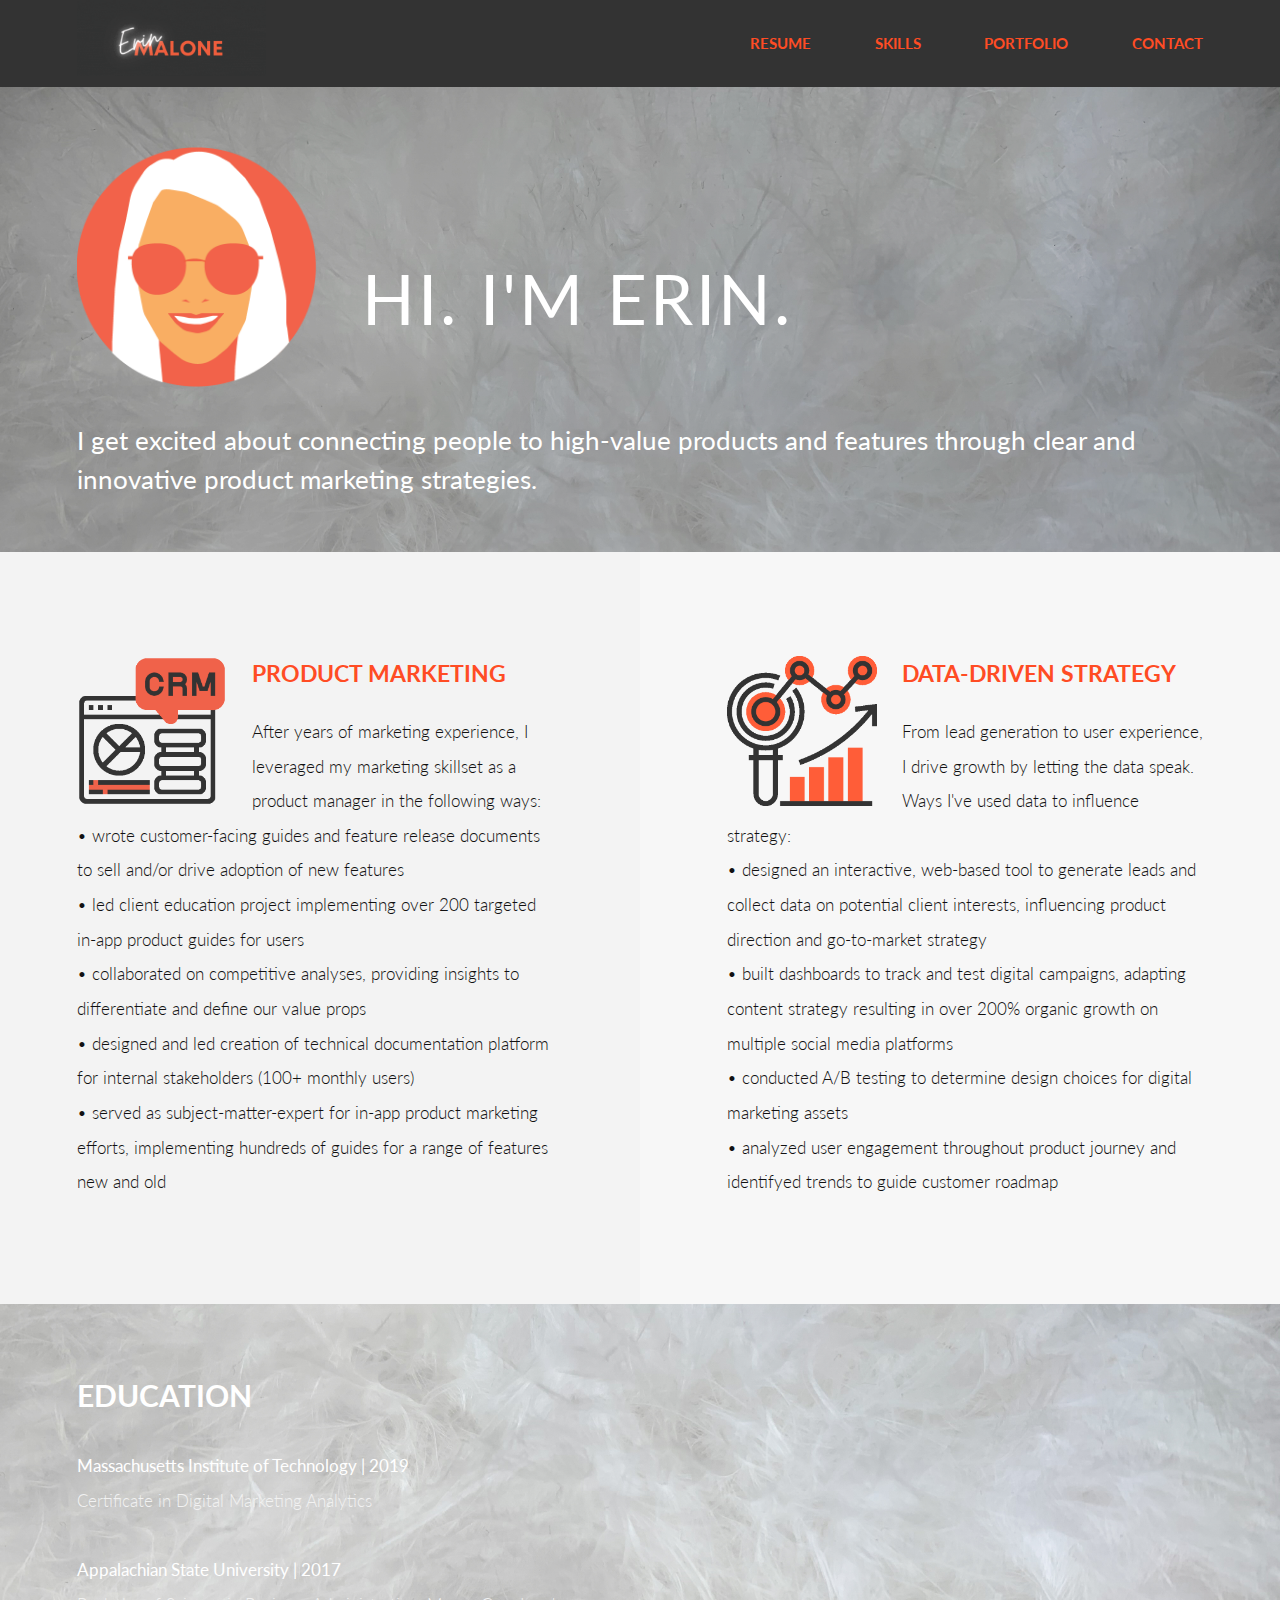
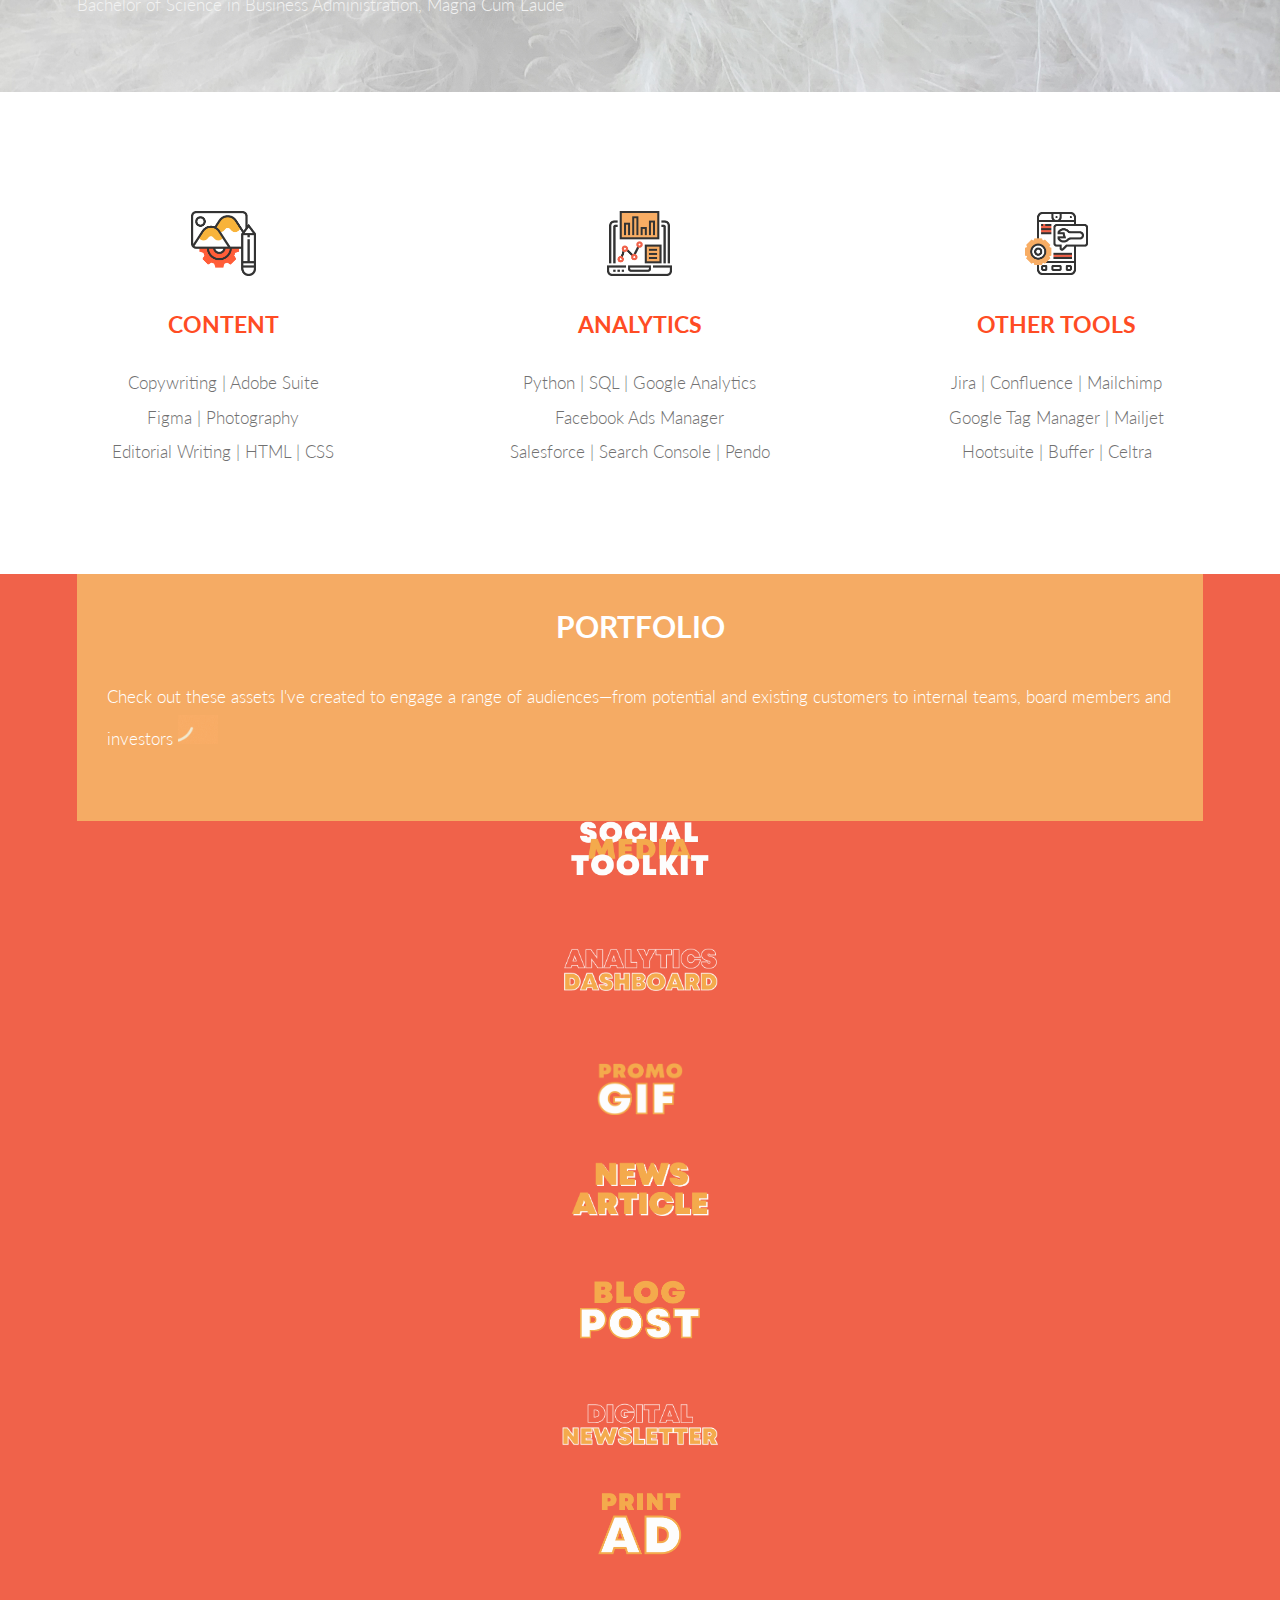
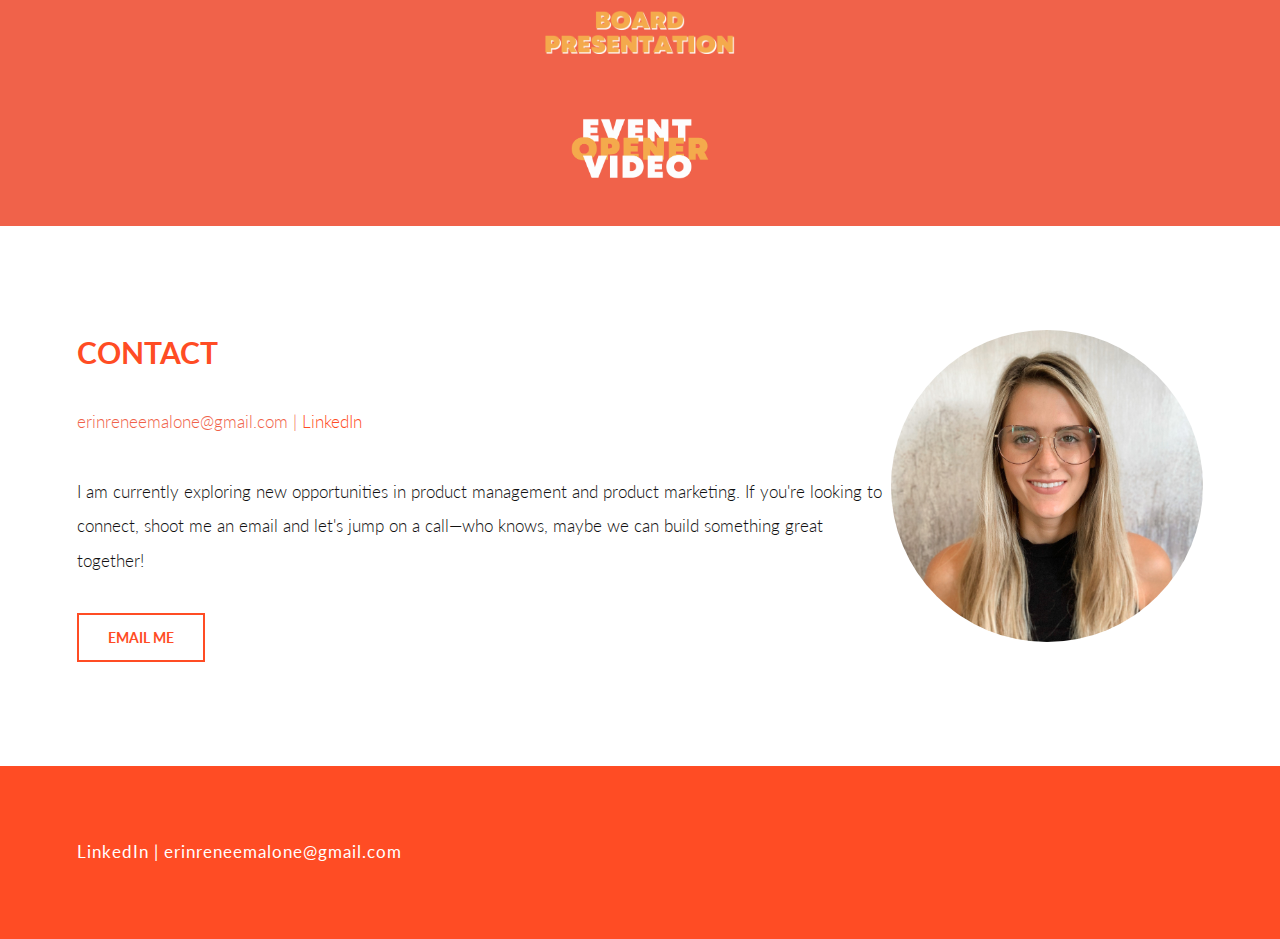
<file: index.html>
<!DOCTYPE HTML>
<!--
	Introspect by TEMPLATED
	templated.co @templatedco
	Released for free under the Creative Commons Attribution 3.0 license (templated.co/license)
-->
<html>
	<!-- Start of Async Drift Code -->
<script>
"use strict";

!function() {
  var t = window.driftt = window.drift = window.driftt || [];
  if (!t.init) {
    if (t.invoked) return void (window.console && console.error && console.error("Drift snippet included twice."));
    t.invoked = !0, t.methods = [ "identify", "config", "track", "reset", "debug", "show", "ping", "page", "hide", "off", "on" ], 
    t.factory = function(e) {
      return function() {
        var n = Array.prototype.slice.call(arguments);
        return n.unshift(e), t.push(n), t;
      };
    }, t.methods.forEach(function(e) {
      t[e] = t.factory(e);
    }), t.load = function(t) {
      var e = 3e5, n = Math.ceil(new Date() / e) * e, o = document.createElement("script");
      o.type = "text/javascript", o.async = !0, o.crossorigin = "anonymous", o.src = "https://js.driftt.com/include/" + n + "/" + t + ".js";
      var i = document.getElementsByTagName("script")[0];
      i.parentNode.insertBefore(o, i);
    };
  }
}();
drift.SNIPPET_VERSION = '0.3.1';
drift.load('k3a4m93zfirw');
</script>
<!-- End of Async Drift Code -->
	<head>
		<link rel="icon" href="favicon.png">
		<title>Erin Malone</title>
		<meta charset="utf-8" />
		<meta name="viewport" content="width=device-width, initial-scale=1, user-scalable=no" />
		<link rel="stylesheet" href="assets/css/main.css" />
		<link href="jQueryAssets/jquery.ui.core.min.css" rel="stylesheet" type="text/css">
		<link href="jQueryAssets/jquery.ui.theme.min.css" rel="stylesheet" type="text/css">
		<link href="jQueryAssets/jquery.ui.accordion.min.css" rel="stylesheet" type="text/css">
    <script src="jQueryAssets/jquery-1.11.1.min.js"></script>
    </head>
	<body>
		<!-- Header -->
			<header id="header">
				<div class="inner">
<!--					<a href="index.html" class="logo">erin malone&nbsp;</a>-->
					<a href="index.html" class="logo"><img src="images/erinmalone_neonlogo500.gif" alt="erin malone" href="index.html" style="float:left;width:auto;height:2.5em;padding:0px 20px 0px 0px;"/></a>
					<nav id="nav">
						<a href="images/ErinMalone_Resume_7.24.23.pdf" target="_blank">Resume</a>
						<a href="#three">Skills</a>
						<a href="#four">Portfolio</a>
						<a href="#one">Contact</a>
					</nav>
				</div>
			</header>
			<a href="#menu" class="navPanelToggle"><span class="fa fa-bars"></span></a>

		<!-- Banner -->
			<section id="banner" style="padding:3.5em 0em .1em 0em">
				<div class="inner">
					<div style="padding:0px 25px 100px 0px;">
						<img src="images/favicon-pink.png" alt="" style="float:left;width:285px;height:240px;padding:0px 45px 0px 0px;"/>
					</div>
					<h1> <span>Hi. i'm erin. </span></h1>
					<p style="color:#ffffff;font-weight: bolder;font-size:1.5em;">I get excited about connecting people to high-value products and features through clear and innovative product marketing strategies.</p>
			  </div>
			</section>
		
		<!-- Two -->
			<section id="two">
				<div class="inner">
					<article>
						<div class="content">
							<div>
								<img src="images/crm.png" alt="" style="float:left;width:175px;height:150px;padding:0px 25px 0px 0px;"/>
							</div>
							<header>
								<!-- <h3>product management</h3> -->
								<h3>product marketing</h3>
							</header>
						
					      <p>After years of marketing experience, I leveraged my marketing skillset as a product manager in the following ways:<br>
						      •  wrote customer-facing guides and feature release documents to sell and/or drive adoption of new features<br> 
							  •  led client education project implementing over 200 targeted in-app product guides for users<br>
						      •  collaborated on competitive analyses, providing insights to differentiate and define our value props <br>
						      •  designed and led creation of technical documentation platform for internal stakeholders (100+ monthly users)<br>
							  •  served as subject-matter-expert for in-app product marketing efforts, implementing hundreds of guides for a range of features new and old</p>

							  <!-- <p>I led the build of and transition to an agile CRM software from Salesforce by managing the following:<br>
								•  conducting focus sessions with internal teams to assess CRM platform needs<br> 
								•  structuring timeline, requirements and goals for custom build and team transition<br>
								•  leading regular meetings with engineers to track goals, provide updates and consult on UX <br>
								•  driving product adoption: leading team trainings, defining and documenting new CRM processes<br>
								•  continuously collecting CX feedback to iteratively refine the product experience for the end user</p> -->
                        </div>
					</article>
					<article>
						<div class="content">
							<div>
								<img src="images/bar-chart.png" alt="" style="float:left;width:175px;height:150px;padding:0px 25px 0px 0px;"/>
							</div>
							<header>
								<h3>data-driven strategy</h3>
							</header>
							<p>From lead generation to user experience, I drive growth by letting the data speak. Ways I've used data to influence strategy:<br>
							• designed an interactive, web-based tool to generate leads and collect data on potential client interests, influencing product direction and go-to-market strategy<br>
							• built dashboards to track and test digital campaigns, adapting content strategy resulting in over 200% organic growth on multiple social media platforms <br> 
							• conducted A/B testing to determine design choices for digital marketing assets<br>
							• analyzed user engagement throughout product journey and identifyed trends to guide customer roadmap<br>
						 </p>
						</div>
					</article>
				</div>
			</section>
<!-- OneandHalf -->

	<section id="oneandhalf">
				<div class="inner">
					<header>
						<h2 style="color:#ffffff;">Education&nbsp;</h2>
					</header>
					<p style="color:#f2f2f2;"><a style="font-weight:bolder;color: #fff;">Massachusetts Institute of Technology | 2019</a><br>
					Certificate in Digital Marketing Analytics<br><br>
					<a style="font-weight:bolder;color: #fff;">Appalachian State University | 2017</a><br>
					Bachelor of Science in Business Administration, Magna Cum Laude </p>
				</div>
			</section>

		<!-- Three -->
			<section id="three">
				<div class="inner">
					<article>
						<div class="content" align="center" >
							<div style="padding:15px 0px 20px 0px;align-content:center;">
								<img src="images/design.png" alt="" style="width:65px;height:65px"/>
							</div>
							<header>
								<h3>content</h3>
							</header>
							<p>Copywriting |&nbsp;Adobe Suite<br>Figma | Photography<br>Editorial Writing | HTML | CSS</p>
						
						</div>
					</article>
					<article>
						<div class="content" align="center">
							<div style="padding:15px 0px 20px 0px;">
								<img src="images/laptop.png" alt="" style="width:65px;height:65px"/>
							</div>
							<header>
								<h3>analytics</h3>
							</header>
							<p>Python | SQL | Google Analytics<br>Facebook Ads Manager<br>Salesforce | Search Console | Pendo
							  <br>
							</p>
						</div>
					</article>
					<article>
					<div class="content" align="center">
							<div style="padding:15px 0px 20px 0px">
								<img src="images/cellphone.png" alt="" style="width:65px;height:65px"/>
							</div>
							<header>
								<h3>other tools</h3>
							</header>
							<p>Jira | Confluence | Mailchimp<br>Google Tag Manager | Mailjet<br>Hootsuite | Buffer | Celtra</p>
						</div>
					</article>
				</div>
			</section>
<!--
		<div style="padding=15em 0em 0em 0em;align-content:center;">
								<a><h2 style="color:#fff;text-align: center;padding:1em 0 0 0;">Portfolio</h2>
								<p style="color:#fff;padding:0px 30px 30px 30px;text-align: left;">Check out these assets I've created to engage a range of audiences—from potential and existing customers to internal teams, board members and investors<img src="images/arrow100.gif" style="width:40px;height:auto;padding:0 0 0 5px;"></p></a> 
							</div>	
-->
		<!-- Four -->
			<section id="four" style="background-color: #f0624a;">
				<div class="inner">
					<article>
						<div class="content" align="center">
							<div style="padding=15em 0em 0em 0em;align-content:center;background-color: #f5ab64;">
								<h2 style="color:#fff;text-align: center;padding:1em 0 0 0;">Portfolio</h2>
								<p style="color:#fff;padding:0px 30px 30px 30px;text-align: left;">Check out these assets I've created to engage a range of audiences—from potential and existing customers to internal teams, board members and investors  <img src="images/arrow100.gif" width="40px;" height="auto;"</p><p></p>
							</div>
						</div>
					</article>
					<article>
						<div class="content" align="center">
							<div style="padding=15em 0em 0em 0em;align-content:center;">
								<a href="images/social_toolkit.pdf" target="_blank"><img src="images/social.png" alt="social media toolkit example" style="width:8em;height:auto;"></a>
							</div>
							<div style="align-content:center;">
								<a href="images/dashboard-report.pdf" target="_blank"><img src="images/dashboard.png" alt="analytics dashboard example" style="width:9em;height:auto;padding: 3.5em 0em 0em 0em;" ></a>
							</div>
							<div style="padding=0em 0em 15em 0em;align-content:center;">
								<a href="images/event.gif" target="_blank"><img src="images/gif.png" alt="event promo gif" style="width:5em;height:auto;padding: 3.5em 0em 0em 0em;"></a><p></p>
							</div>
						</div>
					</article>
					<article>
						<div class="content" align="center">
							<div style="padding=15em 0em 0em 0em;align-content:center;">
								<a href="https://www.linkedin.com/pulse/nc-states-new-entrepreneurship-garage-open-innovation-erin-muir/" target="_blank"><img src="images/article.png" alt="startup article example" style="width:8em;height:auto;"></a>
							</div>
							<div style="align-content:center;">
								<a href="https://www.linkedin.com/pulse/nc-state-entrepawhat-erin-muir/" target="_blank"><img src="images/blog.png" alt="blog post example" style="width:7em;height:auto;padding: 3em 0em 0em 0em;"></a>
							</div>
							<div style="padding=0em 0em 15em 0em;align-content:center;">
								<a href="images/Entreprenews-example.pdf" target="_blank"><img src="images/newsletter.png" alt="article" style="width:9em;height:auto;padding: 3em 0em 0em 0em;"></a><p></p>
							</div>
						</div>
					</article>
					<article>
					<div class="content" align="center">
							<div style="padding=15em 0em 0em 0em;align-content:center;">
								<a href="images/print_ad.pdf" target="_blank"><img src="images/print.png" alt="full-page print ad example" style="width:5em;height:auto;"></a>
							</div>
							<div style="align-content:center;">
								<a href="images/board-presentation.pdf" target="_blank"><img src="images/presentation.png" alt="startup article example" style="width:11em;height:auto;padding: 2.5em 0em 0em 0em;"></a>
							</div>
							<div style="padding=0em 0em 15em 0em;align-content:center;">
								<a href="images/event_opener.mp4" target="_blank"><img src="images/video.png" alt="event opener video example" style="width:8em;height:auto;padding: 3em 0em 0em 0em;"></a><p></p>
							</div>
						</div>
					</article>		
				</div>
			</section>
<!-- One -->
			<section id="one">
				<div class="inner">
					<div class="content" style="float:right;align-content: center;"><a href="https://www.linkedin.com/in/erin--malone" target="_blank"><img src="images/headshot.JPG" style="width:18em;height:auto;border-radius: 50%;float:right;"></a>
					</div>
					<header>
						<h2>Contact</h2>
					</header>
					<p style="color:#f0624a;">erinreneemalone@gmail.com | <a href="https://www.linkedin.com/in/erin--malone/" target="_blank">LinkedIn</a></p>
					<p>I am currently exploring new opportunities in product management and product marketing. If you're looking to connect, shoot me an email and let's jump on a call—who knows, maybe we can build something great together!</p>
					<ul class="actions">
					  <li><a href="mailto:erinreneemalone@gmail.com" class="button alt">Email me</a></li>
				  </ul>
				</div>
			</section>
<!-- Six -->
			<!-- <section id="six">
				<div class="inner">
					<div class="content" style="float:left;align-content: center;padding: 0 3em 0 0;width: 55%;"><a href="https://www.linkedin.com/in/erin--malone" target="_blank"><script src="https://cdn.lightwidget.com/widgets/lightwidget.js"></script><iframe src="https://cdn.lightwidget.com/widgets/381a185e05ec5ec49c63a0c8a1e4f66f.html" scrolling="no" allowtransparency="true"  style="width:100%;border:0;overflow:hidden;" ></iframe></a>
					</div>
					<header>
						<h2>Fun(ish) Facts</h2>
					</header>
					<p style="padding:0 25px 0 0;font-weight: 400;">I know the best spot in town for fried calamari.<br>
					I have a mini-album on Spotify.<br>
					I can wink my right eye, but never my left.<br>
					I'm overly competitive about board games.<br>
					I won't shut up when I discover something new that I love.<br>
					I make a mean dark chocolate cake.<br>
					I went skydiving and I mostly just thought it hurt.<br>
					I love hearing new opinions. <br>
					I once lived out of a camper van for a month.
					<br>
					</p>
				</div>
			</section> -->
					
<!--
		 Five 
			<section id="five">
				<div class="inner">
					<article>
						<div class="content" align="center" >
							<div style="padding:15px 0px 20px 0px;align-content:center;">
								<img src="images/design.png" alt="" style="width:65px;height:65px"/>
							</div>
							<header>
								<h3>content</h3>
							</header>
							<p>Copywriting |&nbsp;Graphic Design<br>Photography | Videography<br>Editorial Writing | HTML | CSS</p>
						
						</div>
					</article>
					<article>
						<div class="content" align=center>
							<div style="padding:15px 0px 20px 0px">
								<img src="images/laptop.png" alt="" style="width:65px;height:65px"/>
							</div>
							<header>
								<h3>analytics</h3>
							</header>
							<p>Python | Google Analytics<br>Facebook Ads Manager<br>Salesforce | Search Console
							  <br>
							</p>
						</div>
					</article>
					<article>
					<div class="content" align="center">
							<div style="padding:15px 0px 20px 0px">
								<img src="images/cellphone.png" alt="" style="width:65px;height:65px"/>
							</div>
							<header>
								<h3>other tools</h3>
							</header>
							<p>Jira | Confluence | Mailchimp<br>Google Tag Manager | Mailjet<br>Hootsuite | Buffer | Celtra</p>
						</div>
					</article>
				</div>
			</section>
-->
																									 
		<!-- Footer -->
			<section id="footer">
				<div class="inner">

					<header>
<!--						<h2><a id=contact>Thanks for stopping by!</a></h2>-->
					</header>
					<p style="color:white;font-weight: bolder;letter-spacing:1px;"><a href="https://linkedin.com/in/erin--malone/" target="_blank">LinkedIn</a> | erinreneemalone@gmail.com</p>
<!--
					<form method="post" action="#">
						<div class="field half first">
							<label for="name">Name</label>
							<input type="text" name="name" id="name" />
						</div>
						<div class="field half">
							<label for="email">Email</label>
							<input type="text" name="email" id="email" />
						</div>
						<div class="field">
							<label for="message">Message</label>
							<textarea name="message" id="message" rows="6"></textarea>
						</div>
						<ul class="actions">
							<li><input type="submit" value="Send Message" class="alt" /></li>
						</ul>
					</form>
-->
					<div class="copyright">
					
					</div>
				</div>
			</section>

		<!-- Scripts -->
			<script src="assets/js/jquery.min.js"></script>
			<script src="assets/js/skel.min.js"></script>
			<script src="assets/js/util.js"></script>
			<script src="assets/js/main.js"></script>
    <script type="text/javascript">
$(function() {
	$( "#Accordion1" ).accordion(); 
});
            </script>
	</body>
</html>
</file>
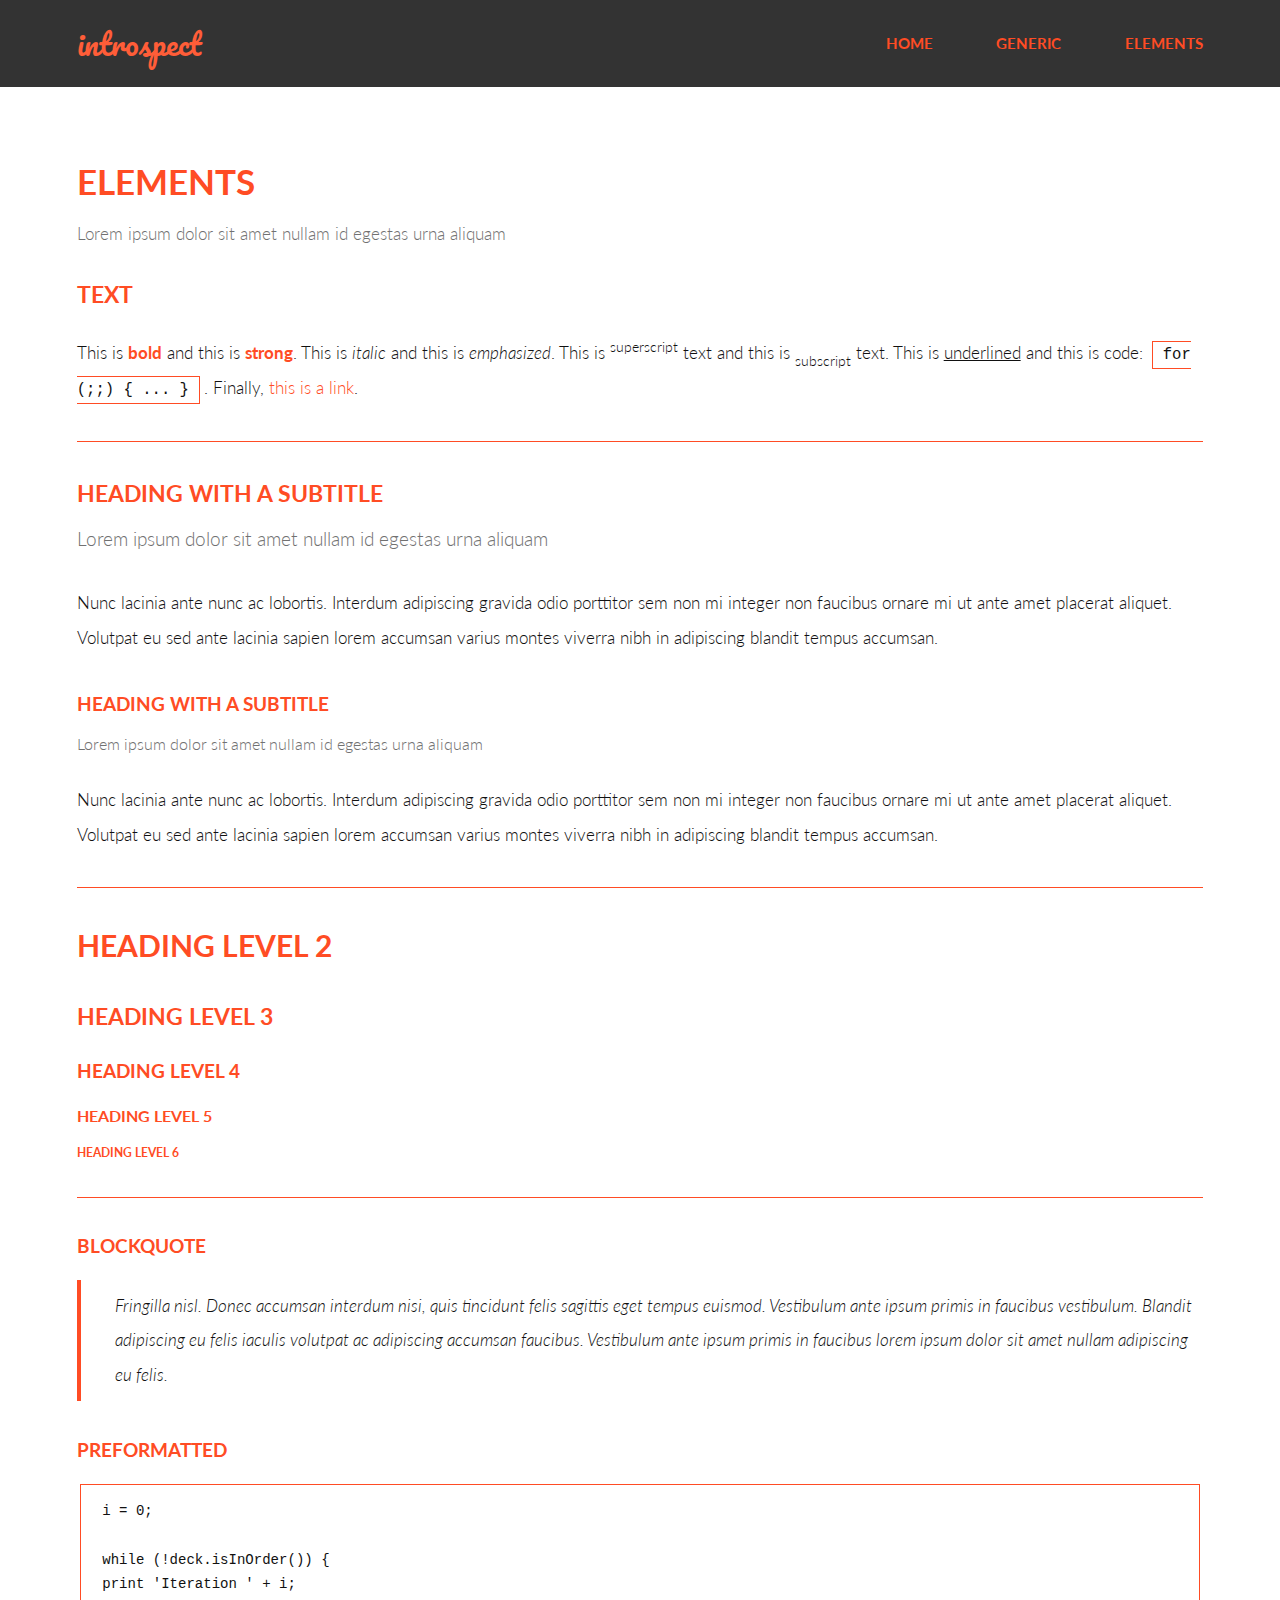
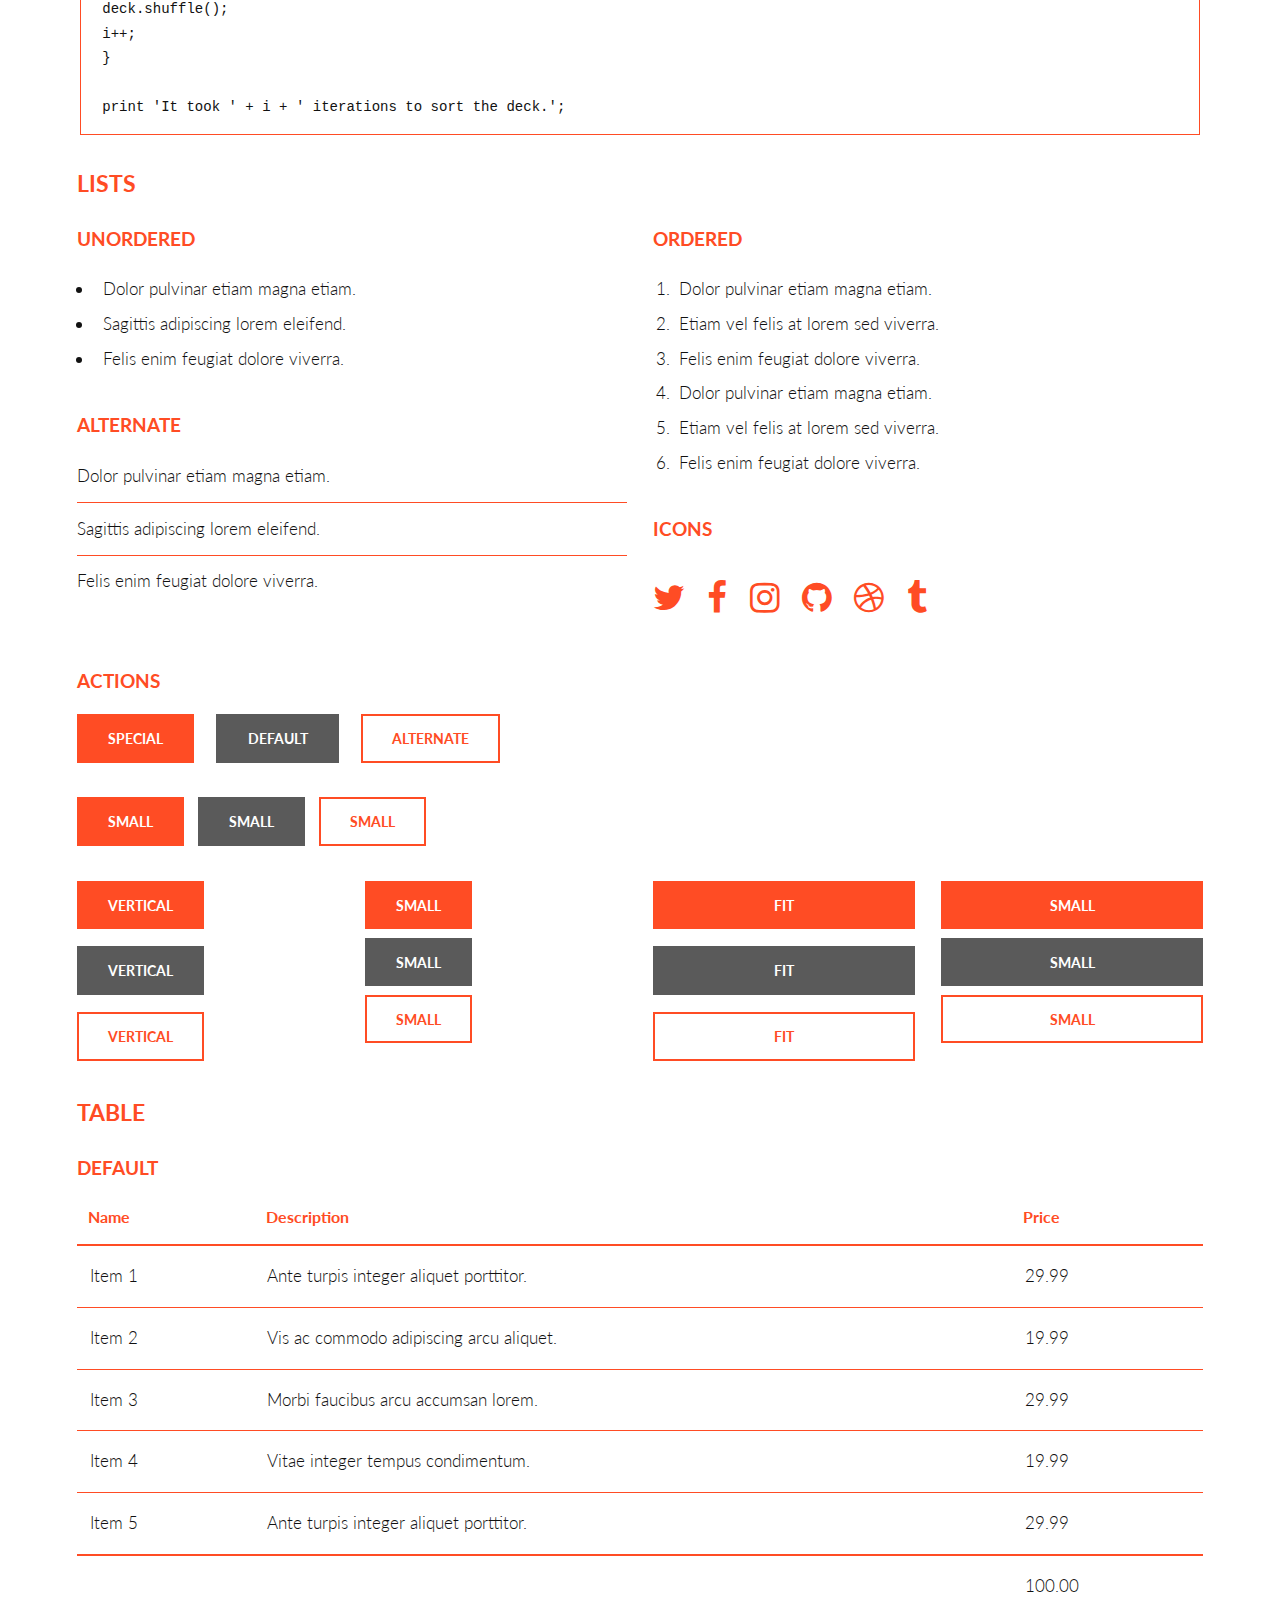
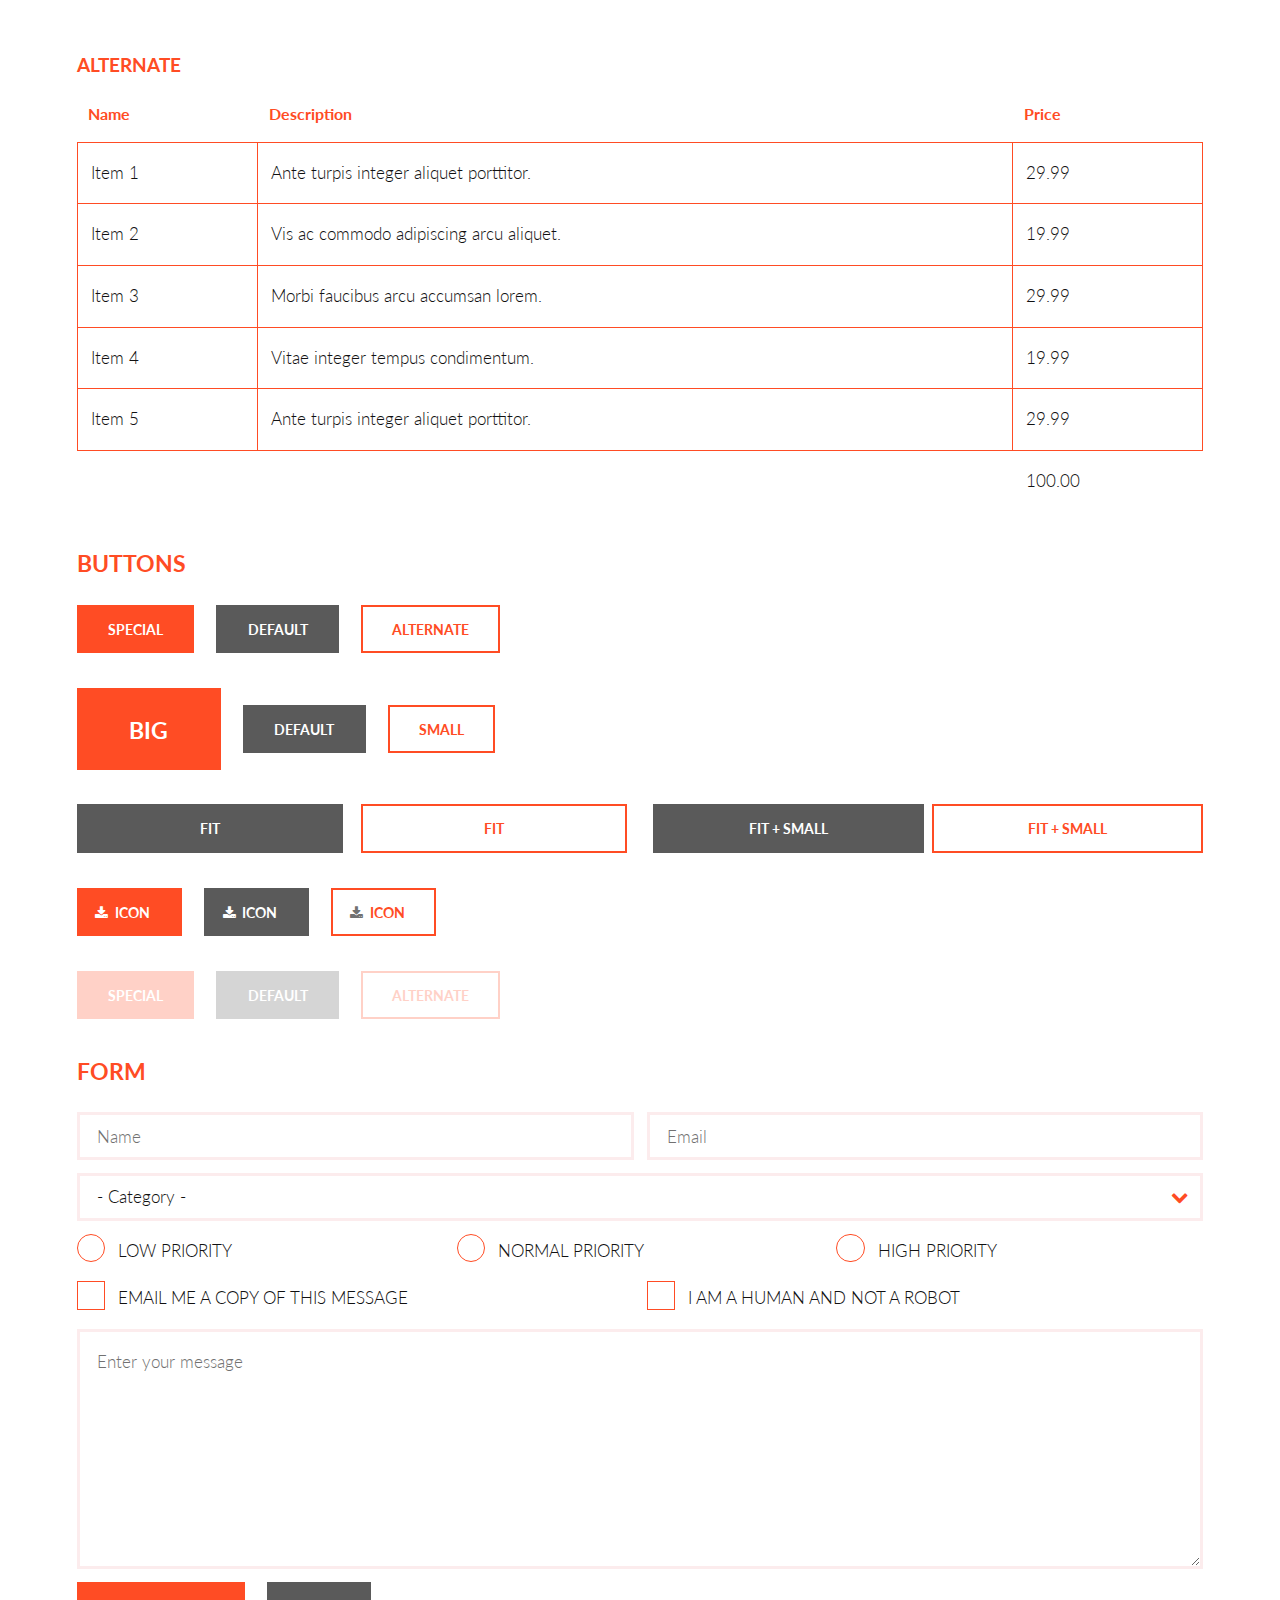
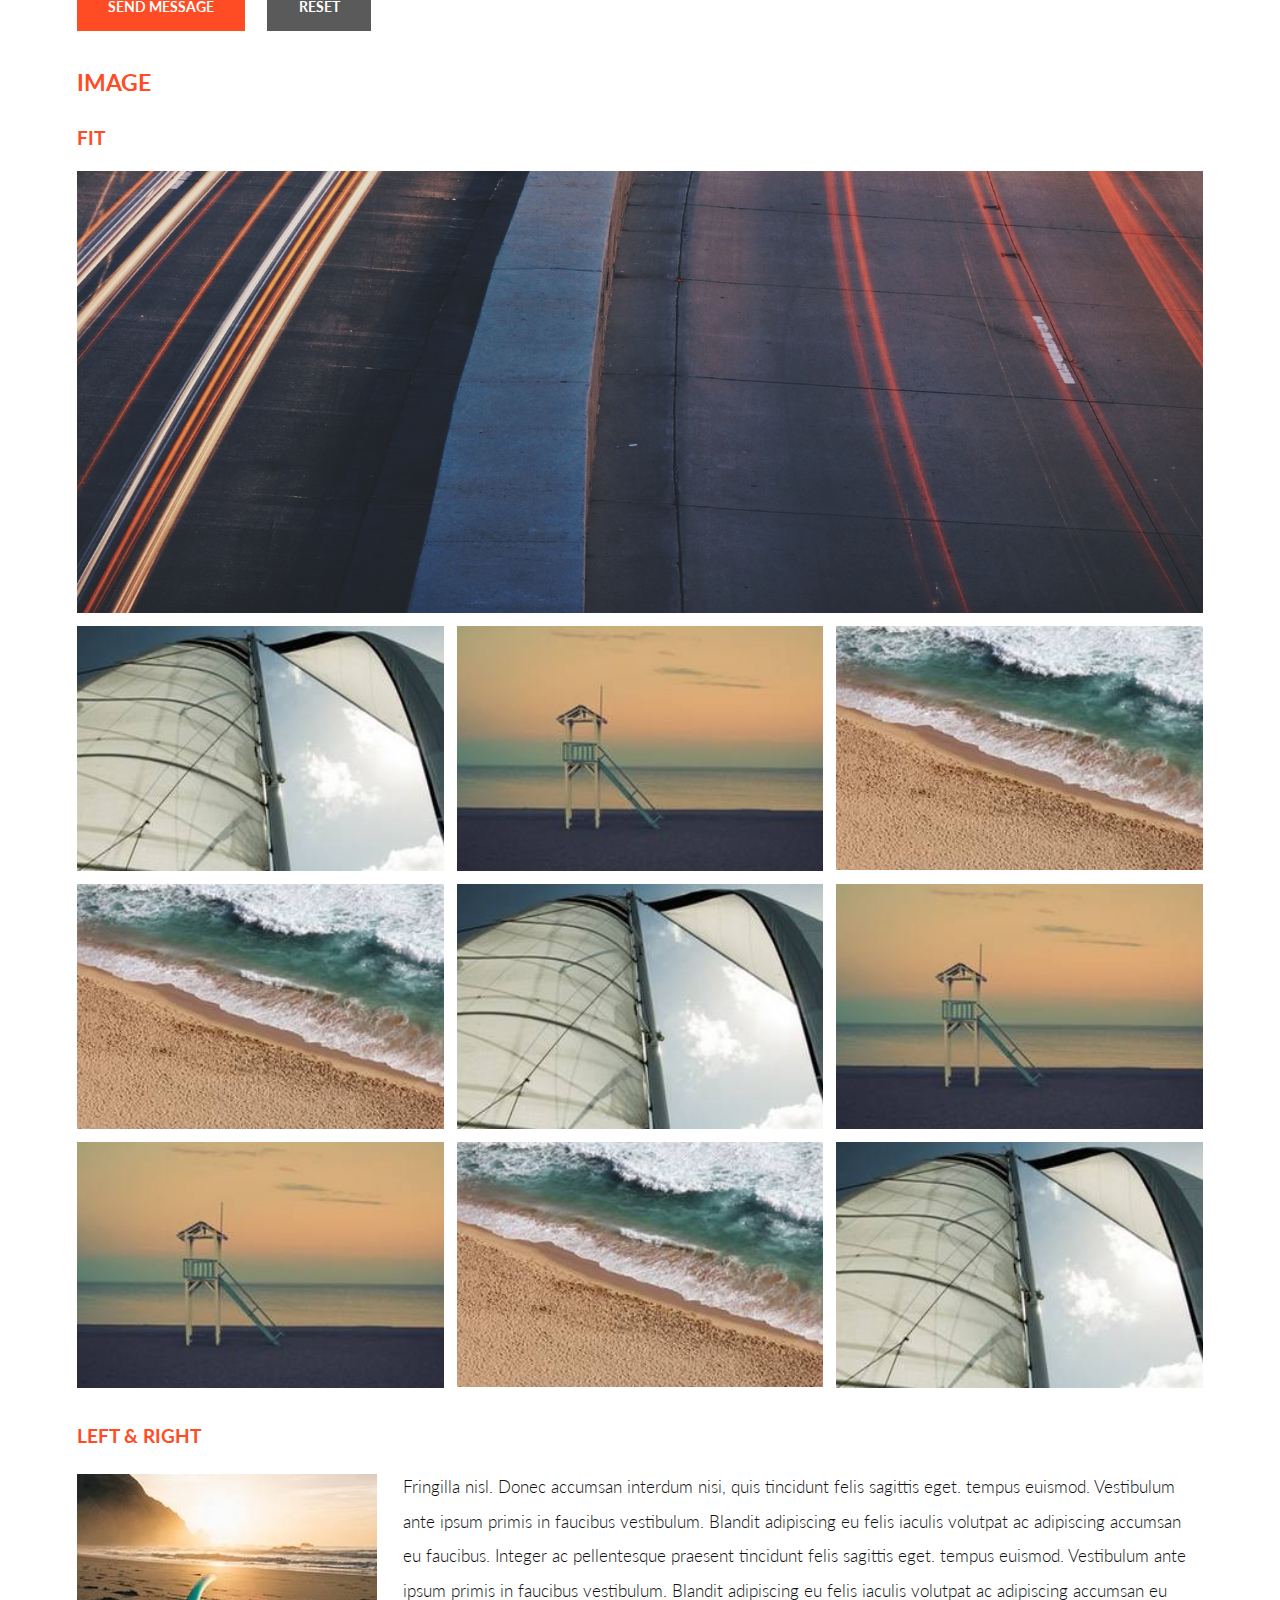
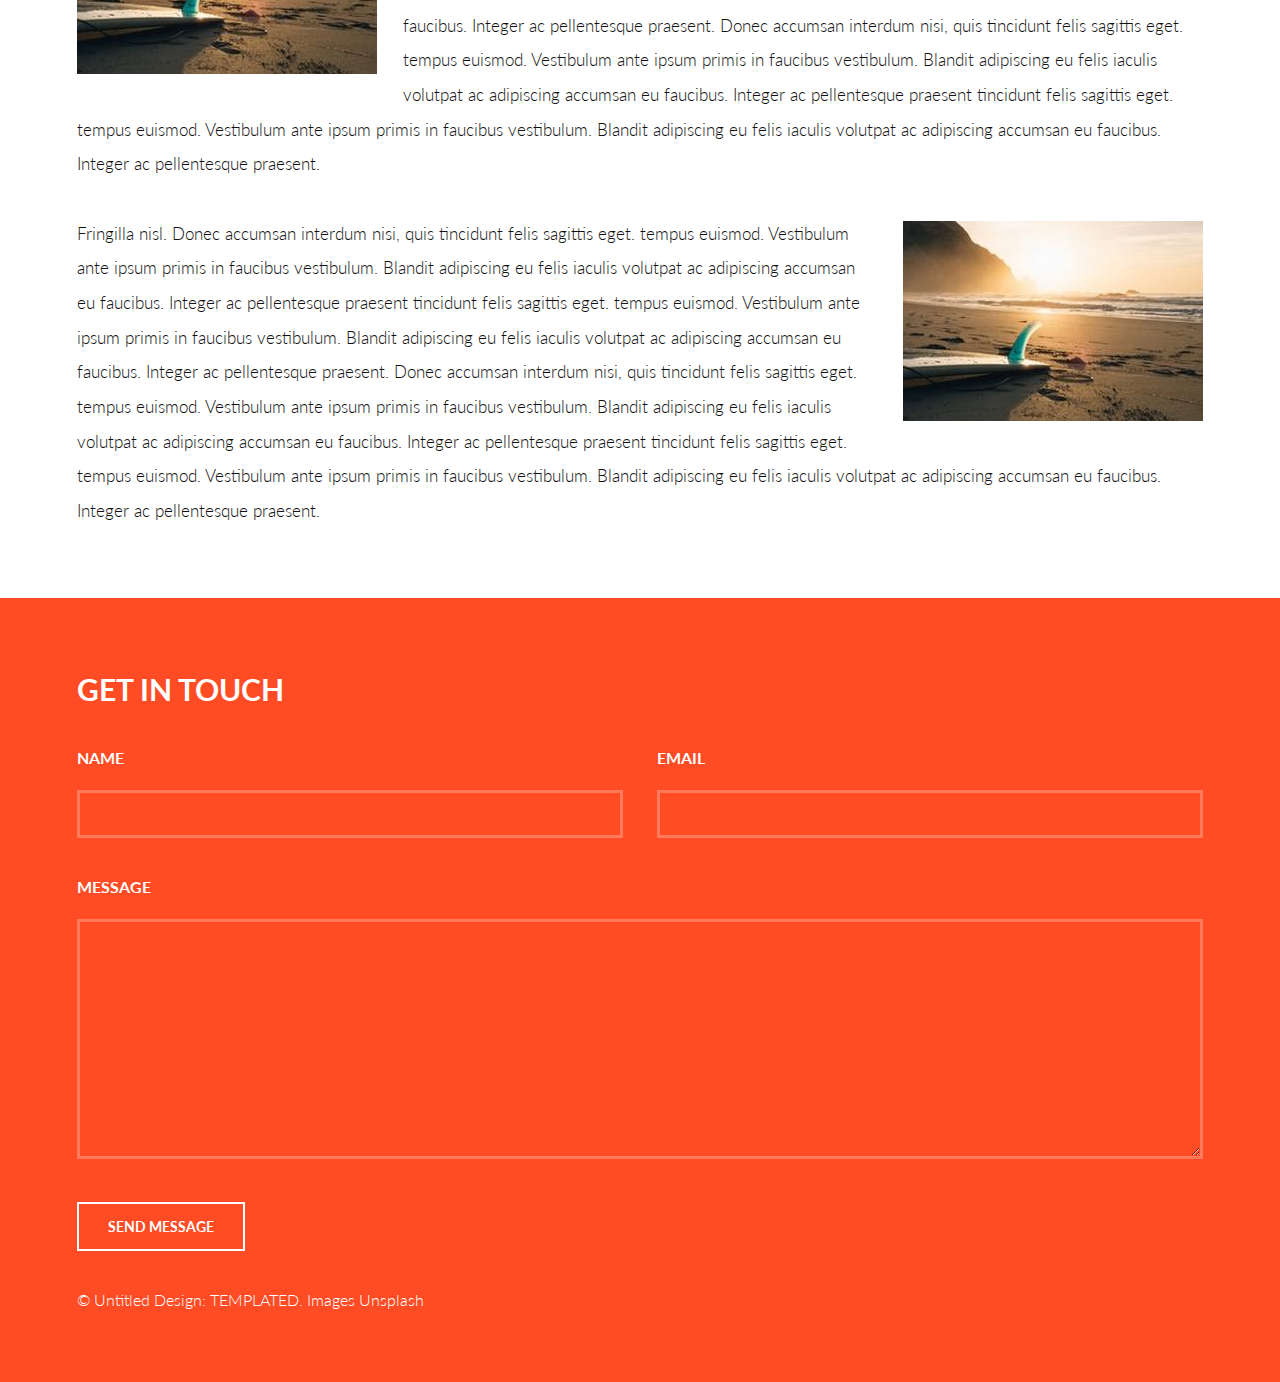
<file: elements.html>
<!DOCTYPE HTML>
<!--
	Introspect by TEMPLATED
	templated.co @templatedco
	Released for free under the Creative Commons Attribution 3.0 license (templated.co/license)
-->
<html>
	<head>
		<title>Elements - Introspect by TEMPLATED</title>
		<meta charset="utf-8" />
		<meta name="viewport" content="width=device-width, initial-scale=1, user-scalable=no" />
		<link rel="stylesheet" href="assets/css/main.css" />
	</head>
	<body>

		<!-- Header -->
			<header id="header">
				<div class="inner">
					<a href="index.html" class="logo">introspect</a>
					<nav id="nav">
						<a href="index.html">Home</a>
						<a href="generic.html">Generic</a>
						<a href="elements.html">Elements</a>
					</nav>
				</div>
			</header>
			<a href="#menu" class="navPanelToggle"><span class="fa fa-bars"></span></a>

		<!-- Main -->
			<section id="main">
				<div class="inner">
					<header class="major special">
						<h1>Elements</h1>
						<p>Lorem ipsum dolor sit amet nullam id egestas urna aliquam</p>
					</header>

					<!-- Text -->
						<section>
							<h3>Text</h3>
							<p>This is <b>bold</b> and this is <strong>strong</strong>. This is <i>italic</i> and this is <em>emphasized</em>.
							This is <sup>superscript</sup> text and this is <sub>subscript</sub> text.
							This is <u>underlined</u> and this is code: <code>for (;;) { ... }</code>. Finally, <a href="#">this is a link</a>.</p>

							<hr />

							<header>
								<h3>Heading with a Subtitle</h3>
								<p>Lorem ipsum dolor sit amet nullam id egestas urna aliquam</p>
							</header>
							<p>Nunc lacinia ante nunc ac lobortis. Interdum adipiscing gravida odio porttitor sem non mi integer non faucibus ornare mi ut ante amet placerat aliquet. Volutpat eu sed ante lacinia sapien lorem accumsan varius montes viverra nibh in adipiscing blandit tempus accumsan.</p>
							<header>
								<h4>Heading with a Subtitle</h4>
								<p>Lorem ipsum dolor sit amet nullam id egestas urna aliquam</p>
							</header>
							<p>Nunc lacinia ante nunc ac lobortis. Interdum adipiscing gravida odio porttitor sem non mi integer non faucibus ornare mi ut ante amet placerat aliquet. Volutpat eu sed ante lacinia sapien lorem accumsan varius montes viverra nibh in adipiscing blandit tempus accumsan.</p>

							<hr />

							<h2>Heading Level 2</h2>
							<h3>Heading Level 3</h3>
							<h4>Heading Level 4</h4>
							<h5>Heading Level 5</h5>
							<h6>Heading Level 6</h6>

							<hr />

							<h4>Blockquote</h4>
							<blockquote>Fringilla nisl. Donec accumsan interdum nisi, quis tincidunt felis sagittis eget tempus euismod. Vestibulum ante ipsum primis in faucibus vestibulum. Blandit adipiscing eu felis iaculis volutpat ac adipiscing accumsan faucibus. Vestibulum ante ipsum primis in faucibus lorem ipsum dolor sit amet nullam adipiscing eu felis.</blockquote>

							<h4>Preformatted</h4>
							<pre><code>i = 0;

while (!deck.isInOrder()) {
print 'Iteration ' + i;
deck.shuffle();
i++;
}

print 'It took ' + i + ' iterations to sort the deck.';</code></pre>
						</section>

					<!-- Lists -->
						<section>
							<h3>Lists</h3>
							<div class="row">
								<div class="6u 12u$(xsmall)">

									<h4>Unordered</h4>
									<ul>
										<li>Dolor pulvinar etiam magna etiam.</li>
										<li>Sagittis adipiscing lorem eleifend.</li>
										<li>Felis enim feugiat dolore viverra.</li>
									</ul>

									<h4>Alternate</h4>
									<ul class="alt">
										<li>Dolor pulvinar etiam magna etiam.</li>
										<li>Sagittis adipiscing lorem eleifend.</li>
										<li>Felis enim feugiat dolore viverra.</li>
									</ul>

								</div>
								<div class="6u$ 12u$(xsmall)">

									<h4>Ordered</h4>
									<ol>
										<li>Dolor pulvinar etiam magna etiam.</li>
										<li>Etiam vel felis at lorem sed viverra.</li>
										<li>Felis enim feugiat dolore viverra.</li>
										<li>Dolor pulvinar etiam magna etiam.</li>
										<li>Etiam vel felis at lorem sed viverra.</li>
										<li>Felis enim feugiat dolore viverra.</li>
									</ol>

									<h4>Icons</h4>
									<ul class="icons">
										<li><a href="#" class="icon fa-twitter"><span class="label">Twitter</span></a></li>
										<li><a href="#" class="icon fa-facebook"><span class="label">Facebook</span></a></li>
										<li><a href="#" class="icon fa-instagram"><span class="label">Instagram</span></a></li>
										<li><a href="#" class="icon fa-github"><span class="label">Github</span></a></li>
										<li><a href="#" class="icon fa-dribbble"><span class="label">Dribbble</span></a></li>
										<li><a href="#" class="icon fa-tumblr"><span class="label">Tumblr</span></a></li>
									</ul>

								</div>
							</div>

							<h4>Actions</h4>
							<ul class="actions">
								<li><a href="#" class="button special">Special</a></li>
								<li><a href="#" class="button">Default</a></li>
								<li><a href="#" class="button alt">Alternate</a></li>
							</ul>
							<ul class="actions small">
								<li><a href="#" class="button special small">Small</a></li>
								<li><a href="#" class="button small">Small</a></li>
								<li><a href="#" class="button alt small">Small</a></li>
							</ul>
							<div class="row">
								<div class="3u 6u(small) 12u$(xsmall)">
									<ul class="actions vertical">
										<li><a href="#" class="button special">Vertical</a></li>
										<li><a href="#" class="button">Vertical</a></li>
										<li><a href="#" class="button alt">Vertical</a></li>
									</ul>
								</div>
								<div class="3u 6u$(small) 12u$(xsmall)">
									<ul class="actions vertical small">
										<li><a href="#" class="button special small">Small</a></li>
										<li><a href="#" class="button small">Small</a></li>
										<li><a href="#" class="button alt small">Small</a></li>
									</ul>
								</div>
								<div class="3u 6u(small) 12u$(xsmall)">
									<ul class="actions vertical">
										<li><a href="#" class="button special fit">Fit</a></li>
										<li><a href="#" class="button fit">Fit</a></li>
										<li><a href="#" class="button alt fit">Fit</a></li>
									</ul>
								</div>
								<div class="3u$ 6u$(small) 12u$(xsmall)">
									<ul class="actions vertical small">
										<li><a href="#" class="button special small fit">Small</a></li>
										<li><a href="#" class="button small fit">Small</a></li>
										<li><a href="#" class="button alt small fit">Small</a></li>
									</ul>
								</div>
							</div>
						</section>

					<!-- Table -->
						<section>
							<h3>Table</h3>
							<h4>Default</h4>
							<div class="table-wrapper">
								<table>
									<thead>
										<tr>
											<th>Name</th>
											<th>Description</th>
											<th>Price</th>
										</tr>
									</thead>
									<tbody>
										<tr>
											<td>Item 1</td>
											<td>Ante turpis integer aliquet porttitor.</td>
											<td>29.99</td>
										</tr>
										<tr>
											<td>Item 2</td>
											<td>Vis ac commodo adipiscing arcu aliquet.</td>
											<td>19.99</td>
										</tr>
										<tr>
											<td>Item 3</td>
											<td> Morbi faucibus arcu accumsan lorem.</td>
											<td>29.99</td>
										</tr>
										<tr>
											<td>Item 4</td>
											<td>Vitae integer tempus condimentum.</td>
											<td>19.99</td>
										</tr>
										<tr>
											<td>Item 5</td>
											<td>Ante turpis integer aliquet porttitor.</td>
											<td>29.99</td>
										</tr>
									</tbody>
									<tfoot>
										<tr>
											<td colspan="2"></td>
											<td>100.00</td>
										</tr>
									</tfoot>
								</table>
							</div>
							<h4>Alternate</h4>
							<div class="table-wrapper">
								<table class="alt">
									<thead>
										<tr>
											<th>Name</th>
											<th>Description</th>
											<th>Price</th>
										</tr>
									</thead>
									<tbody>
										<tr>
											<td>Item 1</td>
											<td>Ante turpis integer aliquet porttitor.</td>
											<td>29.99</td>
										</tr>
										<tr>
											<td>Item 2</td>
											<td>Vis ac commodo adipiscing arcu aliquet.</td>
											<td>19.99</td>
										</tr>
										<tr>
											<td>Item 3</td>
											<td> Morbi faucibus arcu accumsan lorem.</td>
											<td>29.99</td>
										</tr>
										<tr>
											<td>Item 4</td>
											<td>Vitae integer tempus condimentum.</td>
											<td>19.99</td>
										</tr>
										<tr>
											<td>Item 5</td>
											<td>Ante turpis integer aliquet porttitor.</td>
											<td>29.99</td>
										</tr>
									</tbody>
									<tfoot>
										<tr>
											<td colspan="2"></td>
											<td>100.00</td>
										</tr>
									</tfoot>
								</table>
							</div>
						</section>

					<!-- Buttons -->
						<section>
							<h3>Buttons</h3>
							<ul class="actions">
								<li><a href="#" class="button special">Special</a></li>
								<li><a href="#" class="button">Default</a></li>
								<li><a href="#" class="button alt">Alternate</a></li>
							</ul>
							<ul class="actions">
								<li><a href="#" class="button special big">Big</a></li>
								<li><a href="#" class="button">Default</a></li>
								<li><a href="#" class="button alt small">Small</a></li>
							</ul>
							<div class="row">
								<div class="6u 12u$(xsmall)">
									<ul class="actions fit">
										<li><a href="#" class="button fit">Fit</a></li>
										<li><a href="#" class="button alt fit">Fit</a></li>
									</ul>
								</div>
								<div class="6u$ 12u$(xsmall)">
									<ul class="actions fit small">
										<li><a href="#" class="button fit small">Fit + Small</a></li>
										<li><a href="#" class="button alt fit small">Fit + Small</a></li>
									</ul>
								</div>
							</div>
							<ul class="actions">
								<li><a href="#" class="button special icon fa-download">Icon</a></li>
								<li><a href="#" class="button icon fa-download">Icon</a></li>
								<li><a href="#" class="button alt icon fa-download">Icon</a></li>
							</ul>
							<ul class="actions">
								<li><span class="button special disabled">Special</span></li>
								<li><span class="button disabled">Default</span></li>
								<li><span class="button alt disabled">Alternate</span></li>
							</ul>
						</section>

					<!-- Form -->
						<section>
							<h3>Form</h3>
							<form method="post" action="#">
								<div class="row uniform 50%">
									<div class="6u 12u$(xsmall)">
										<input type="text" name="demo-name" id="demo-name" value="" placeholder="Name" />
									</div>
									<div class="6u$ 12u$(xsmall)">
										<input type="email" name="demo-email" id="demo-email" value="" placeholder="Email" />
									</div>
									<div class="12u$">
										<div class="select-wrapper">
											<select name="demo-category" id="demo-category">
												<option value="">- Category -</option>
												<option value="1">Manufacturing</option>
												<option value="1">Shipping</option>
												<option value="1">Administration</option>
												<option value="1">Human Resources</option>
											</select>
										</div>
									</div>
									<div class="4u 12u$(xsmall)">
										<input type="radio" id="priority-low" name="priority" checked>
										<label for="priority-low">Low Priority</label>
									</div>
									<div class="4u 12u$(xsmall)">
										<input type="radio" id="priority-normal" name="priority">
										<label for="priority-normal">Normal Priority</label>
									</div>
									<div class="4u$ 12u$(xsmall)">
										<input type="radio" id="priority-high" name="priority">
										<label for="priority-high">High Priority</label>
									</div>
									<div class="6u 12u$(small)">
										<input type="checkbox" id="copy" name="copy">
										<label for="copy">Email me a copy of this message</label>
									</div>
									<div class="6u$ 12u$(small)">
										<input type="checkbox" id="human" name="human" checked>
										<label for="human">I am a human and not a robot</label>
									</div>
									<div class="12u$">
										<textarea name="demo-message" id="demo-message" placeholder="Enter your message" rows="6"></textarea>
									</div>
									<div class="12u$">
										<ul class="actions">
											<li><input type="submit" value="Send Message" class="special" /></li>
											<li><input type="reset" value="Reset" /></li>
										</ul>
									</div>
								</div>
							</form>
						</section>

					<!-- Image -->
						<section>
							<h3>Image</h3>
							<h4>Fit</h4>
							<div class="box alt">
								<div class="row 50% uniform">
									<div class="12u$"><span class="image fit"><img src="images/pic11.jpg" alt="" /></span></div>
									<div class="4u"><span class="image fit"><img src="images/pic03.jpg" alt="" /></span></div>
									<div class="4u"><span class="image fit"><img src="images/pic04.jpg" alt="" /></span></div>
									<div class="4u$"><span class="image fit"><img src="images/pic05.jpg" alt="" /></span></div>
									<div class="4u"><span class="image fit"><img src="images/pic05.jpg" alt="" /></span></div>
									<div class="4u"><span class="image fit"><img src="images/pic03.jpg" alt="" /></span></div>
									<div class="4u$"><span class="image fit"><img src="images/pic04.jpg" alt="" /></span></div>
									<div class="4u"><span class="image fit"><img src="images/pic04.jpg" alt="" /></span></div>
									<div class="4u"><span class="image fit"><img src="images/pic05.jpg" alt="" /></span></div>
									<div class="4u$"><span class="image fit"><img src="images/pic03.jpg" alt="" /></span></div>
								</div>
							</div>

							<h4>Left &amp; Right</h4>
							<p><span class="image left"><img src="images/pic06.jpg" alt="" /></span>Fringilla nisl. Donec accumsan interdum nisi, quis tincidunt felis sagittis eget. tempus euismod. Vestibulum ante ipsum primis in faucibus vestibulum. Blandit adipiscing eu felis iaculis volutpat ac adipiscing accumsan eu faucibus. Integer ac pellentesque praesent tincidunt felis sagittis eget. tempus euismod. Vestibulum ante ipsum primis in faucibus vestibulum. Blandit adipiscing eu felis iaculis volutpat ac adipiscing accumsan eu faucibus. Integer ac pellentesque praesent. Donec accumsan interdum nisi, quis tincidunt felis sagittis eget. tempus euismod. Vestibulum ante ipsum primis in faucibus vestibulum. Blandit adipiscing eu felis iaculis volutpat ac adipiscing accumsan eu faucibus. Integer ac pellentesque praesent tincidunt felis sagittis eget. tempus euismod. Vestibulum ante ipsum primis in faucibus vestibulum. Blandit adipiscing eu felis iaculis volutpat ac adipiscing accumsan eu faucibus. Integer ac pellentesque praesent.</p>
							<p><span class="image right"><img src="images/pic06.jpg" alt="" /></span>Fringilla nisl. Donec accumsan interdum nisi, quis tincidunt felis sagittis eget. tempus euismod. Vestibulum ante ipsum primis in faucibus vestibulum. Blandit adipiscing eu felis iaculis volutpat ac adipiscing accumsan eu faucibus. Integer ac pellentesque praesent tincidunt felis sagittis eget. tempus euismod. Vestibulum ante ipsum primis in faucibus vestibulum. Blandit adipiscing eu felis iaculis volutpat ac adipiscing accumsan eu faucibus. Integer ac pellentesque praesent. Donec accumsan interdum nisi, quis tincidunt felis sagittis eget. tempus euismod. Vestibulum ante ipsum primis in faucibus vestibulum. Blandit adipiscing eu felis iaculis volutpat ac adipiscing accumsan eu faucibus. Integer ac pellentesque praesent tincidunt felis sagittis eget. tempus euismod. Vestibulum ante ipsum primis in faucibus vestibulum. Blandit adipiscing eu felis iaculis volutpat ac adipiscing accumsan eu faucibus. Integer ac pellentesque praesent.</p>
						</section>

				</div>
			</section>

		<!-- Footer -->
			<section id="footer">
				<div class="inner">
					<header>
						<h2>Get in Touch</h2>
					</header>
					<form method="post" action="#">
						<div class="field half first">
							<label for="name">Name</label>
							<input type="text" name="name" id="name" />
						</div>
						<div class="field half">
							<label for="email">Email</label>
							<input type="text" name="email" id="email" />
						</div>
						<div class="field">
							<label for="message">Message</label>
							<textarea name="message" id="message" rows="6"></textarea>
						</div>
						<ul class="actions">
							<li><input type="submit" value="Send Message" class="alt" /></li>
						</ul>
					</form>
					<div class="copyright">
						&copy; Untitled Design: <a href="https://templated.co/">TEMPLATED</a>. Images <a href="https://unsplash.com/">Unsplash</a>
					</div>
				</div>
			</section>

		<!-- Scripts -->
			<script src="assets/js/jquery.min.js"></script>
			<script src="assets/js/skel.min.js"></script>
			<script src="assets/js/util.js"></script>
			<script src="assets/js/main.js"></script>

	</body>
</html>
</file>
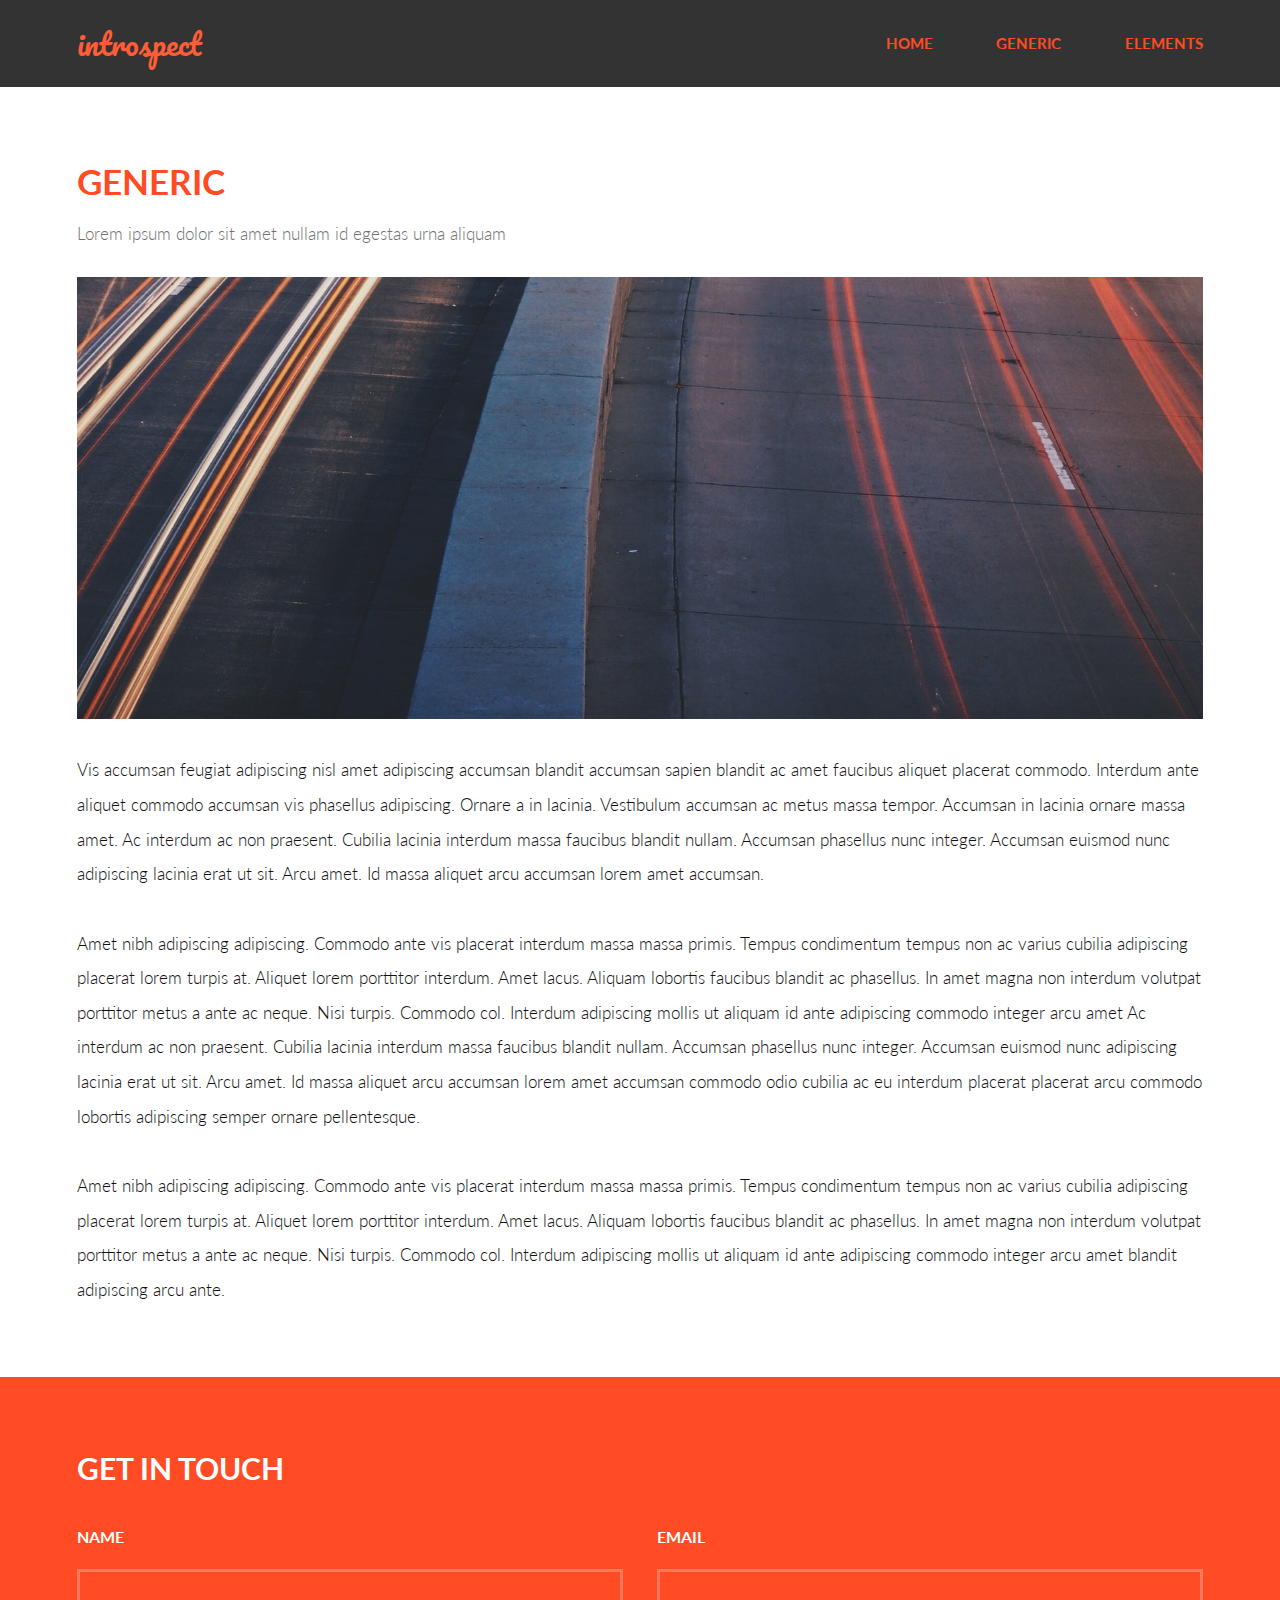
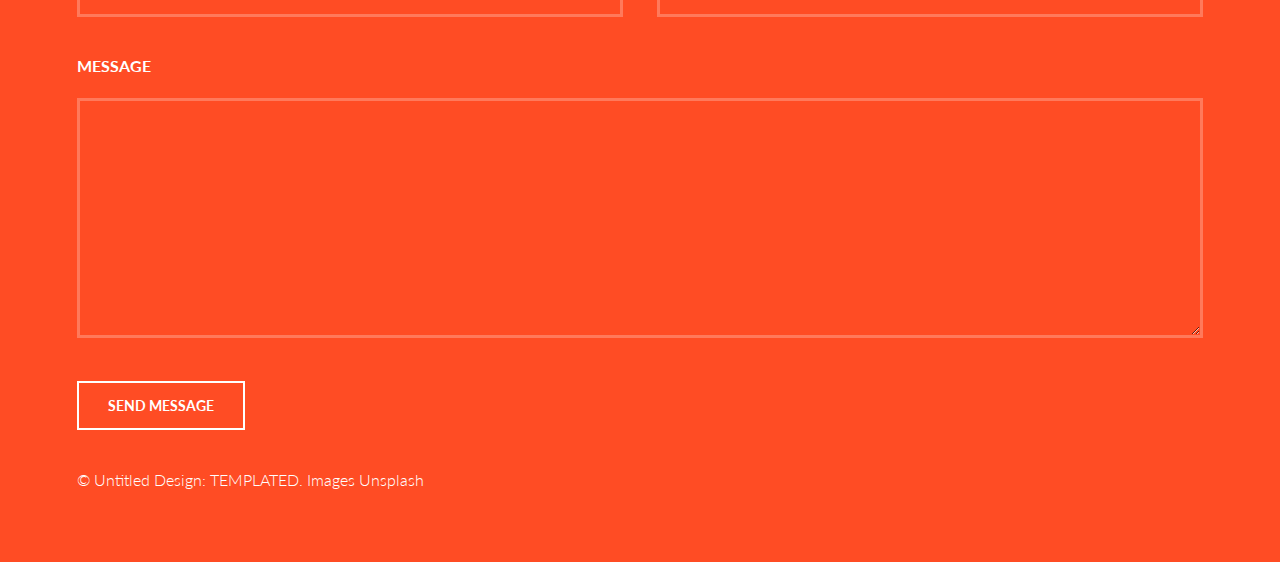
<file: generic.html>
<!DOCTYPE HTML>
<!--
	Introspect by TEMPLATED
	templated.co @templatedco
	Released for free under the Creative Commons Attribution 3.0 license (templated.co/license)
-->
<html>
	<head>
		<title>Generic - Introspect by TEMPLATED</title>
		<meta charset="utf-8" />
		<meta name="viewport" content="width=device-width, initial-scale=1, user-scalable=no" />
		<link rel="stylesheet" href="assets/css/main.css" />
	</head>
	<body>

		<!-- Header -->
			<header id="header">
				<div class="inner">
					<a href="index.html" class="logo">introspect</a>
					<nav id="nav">
						<a href="index.html">Home</a>
						<a href="generic.html">Generic</a>
						<a href="elements.html">Elements</a>
					</nav>
				</div>
			</header>
			<a href="#menu" class="navPanelToggle"><span class="fa fa-bars"></span></a>

		<!-- Main -->
			<section id="main" >
				<div class="inner">
					<header class="major special">
						<h1>Generic</h1>
						<p>Lorem ipsum dolor sit amet nullam id egestas urna aliquam</p>
					</header>
					<a href="#" class="image fit"><img src="images/pic11.jpg" alt="" /></a>
					<p>Vis accumsan feugiat adipiscing nisl amet adipiscing accumsan blandit accumsan sapien blandit ac amet faucibus aliquet placerat commodo. Interdum ante aliquet commodo accumsan vis phasellus adipiscing. Ornare a in lacinia. Vestibulum accumsan ac metus massa tempor. Accumsan in lacinia ornare massa amet. Ac interdum ac non praesent. Cubilia lacinia interdum massa faucibus blandit nullam. Accumsan phasellus nunc integer. Accumsan euismod nunc adipiscing lacinia erat ut sit. Arcu amet. Id massa aliquet arcu accumsan lorem amet accumsan.</p>
					<p>Amet nibh adipiscing adipiscing. Commodo ante vis placerat interdum massa massa primis. Tempus condimentum tempus non ac varius cubilia adipiscing placerat lorem turpis at. Aliquet lorem porttitor interdum. Amet lacus. Aliquam lobortis faucibus blandit ac phasellus. In amet magna non interdum volutpat porttitor metus a ante ac neque. Nisi turpis. Commodo col. Interdum adipiscing mollis ut aliquam id ante adipiscing commodo integer arcu amet Ac interdum ac non praesent. Cubilia lacinia interdum massa faucibus blandit nullam. Accumsan phasellus nunc integer. Accumsan euismod nunc adipiscing lacinia erat ut sit. Arcu amet. Id massa aliquet arcu accumsan lorem amet accumsan commodo odio cubilia ac eu interdum placerat placerat arcu commodo lobortis adipiscing semper ornare pellentesque.</p>
					<p>Amet nibh adipiscing adipiscing. Commodo ante vis placerat interdum massa massa primis. Tempus condimentum tempus non ac varius cubilia adipiscing placerat lorem turpis at. Aliquet lorem porttitor interdum. Amet lacus. Aliquam lobortis faucibus blandit ac phasellus. In amet magna non interdum volutpat porttitor metus a ante ac neque. Nisi turpis. Commodo col. Interdum adipiscing mollis ut aliquam id ante adipiscing commodo integer arcu amet blandit adipiscing arcu ante.</p>
				</div>
			</section>

		<!-- Footer -->
			<section id="footer">
				<div class="inner">
					<header>
						<h2>Get in Touch</h2>
					</header>
					<form method="post" action="#">
						<div class="field half first">
							<label for="name">Name</label>
							<input type="text" name="name" id="name" />
						</div>
						<div class="field half">
							<label for="email">Email</label>
							<input type="text" name="email" id="email" />
						</div>
						<div class="field">
							<label for="message">Message</label>
							<textarea name="message" id="message" rows="6"></textarea>
						</div>
						<ul class="actions">
							<li><input type="submit" value="Send Message" class="alt" /></li>
						</ul>
					</form>
					<div class="copyright">
						&copy; Untitled Design: <a href="https://templated.co/">TEMPLATED</a>. Images <a href="https://unsplash.com/">Unsplash</a>
					</div>
				</div>
			</section>

		<!-- Scripts -->
			<script src="assets/js/jquery.min.js"></script>
			<script src="assets/js/skel.min.js"></script>
			<script src="assets/js/util.js"></script>
			<script src="assets/js/main.js"></script>

	</body>
</html>
</file>
<file: assets/css/main.css>
@import url(font-awesome.min.css);
@import url("https://fonts.googleapis.com/css?family=Lato:300,400,700|Pacifico");

/*
	Introspect by TEMPLATED
	templated.co @templatedco
	Released for free under the Creative Commons Attribution 3.0 license (templated.co/license)
*/

/* Reset */

	html, body, div, span, applet, object, iframe, h1, h2, h3, h4, h5, h6, p, blockquote, pre, a, abbr, acronym, address, big, cite, code, del, dfn, em, img, ins, kbd, q, s, samp, small, strike, strong, sub, sup, tt, var, b, u, i, center, dl, dt, dd, ol, ul, li, fieldset, form, label, legend, table, caption, tbody, tfoot, thead, tr, th, td, article, aside, canvas, details, embed, figure, figcaption, footer, header, hgroup, menu, nav, output, ruby, section, summary, time, mark, audio, video {
		margin: 0;
		padding: 0;
		border: 0;
		font-size: 100%;
		font: inherit;
		vertical-align: baseline;
	}

	article, aside, details, figcaption, figure, footer, header, hgroup, menu, nav, section {
		display: block;
	}

	body {
		line-height: 1;
	}

	ol, ul {
		list-style: none;
	}

	blockquote, q {
		quotes: none;
	}

	blockquote:before, blockquote:after, q:before, q:after {
		content: '';
		content: none;
	}

	table {
		border-collapse: collapse;
		border-spacing: 0;
	}

	body {
		-webkit-text-size-adjust: none;
	}

/* Box Model */

	*, *:before, *:after {
		-moz-box-sizing: border-box;
		-webkit-box-sizing: border-box;
		box-sizing: border-box;
	}

/* Containers */

	.container {
		margin-left: auto;
		margin-right: auto;
	}

	.container.\31 25\25 {
		width: 100%;
		max-width: 100em;
		min-width: 80em;
	}

	.container.\37 5\25 {
		width: 60em;
	}

	.container.\35 0\25 {
		width: 40em;
	}

	.container.\32 5\25 {
		width: 20em;
	}

	.container {
		width: 80em;
	}

	@media screen and (max-width: 1680px) {

		.container.\31 25\25 {
			width: 100%;
			max-width: 100em;
			min-width: 80em;
		}

		.container.\37 5\25 {
			width: 60em;
		}

		.container.\35 0\25 {
			width: 40em;
		}

		.container.\32 5\25 {
			width: 20em;
		}

		.container {
			width: 80em;
		}

	}

	@media screen and (max-width: 1280px) {

		.container.\31 25\25 {
			width: 100%;
			max-width: 81.25em;
			min-width: 65em;
		}

		.container.\37 5\25 {
			width: 48.75em;
		}

		.container.\35 0\25 {
			width: 32.5em;
		}

		.container.\32 5\25 {
			width: 16.25em;
		}

		.container {
			width: 65em;
		}

	}

	@media screen and (max-width: 980px) {

		.container.\31 25\25 {
			width: 100%;
			max-width: 112.5%;
			min-width: 90%;
		}

		.container.\37 5\25 {
			width: 67.5%;
		}

		.container.\35 0\25 {
			width: 45%;
		}

		.container.\32 5\25 {
			width: 22.5%;
		}

		.container {
			width: 90%;
		}

	}

	@media screen and (max-width: 736px) {

		.container.\31 25\25 {
			width: 100%;
			max-width: 112.5%;
			min-width: 90%;
		}

		.container.\37 5\25 {
			width: 67.5%;
		}

		.container.\35 0\25 {
			width: 45%;
		}

		.container.\32 5\25 {
			width: 22.5%;
		}

		.container {
			width: 90% !important;
		}

	}

	@media screen and (max-width: 480px) {

		.container.\31 25\25 {
			width: 100%;
			max-width: 112.5%;
			min-width: 90%;
		}

		.container.\37 5\25 {
			width: 67.5%;
		}

		.container.\35 0\25 {
			width: 45%;
		}

		.container.\32 5\25 {
			width: 22.5%;
		}

		.container {
			width: 90% !important;
		}

	}

/* Grid */

	.row {
		border-bottom: solid 1px transparent;
		-moz-box-sizing: border-box;
		-webkit-box-sizing: border-box;
		box-sizing: border-box;
	}

	.row > * {
		float: left;
		-moz-box-sizing: border-box;
		-webkit-box-sizing: border-box;
		box-sizing: border-box;
	}

	.row:after, .row:before {
		content: '';
		display: block;
		clear: both;
		height: 0;
	}

	.row.uniform > * > :first-child {
		margin-top: 0;
	}

	.row.uniform > * > :last-child {
		margin-bottom: 0;
	}

	.row.\30 \25 > * {
		padding: 0 0 0 0em;
	}

	.row.\30 \25 {
		margin: 0 0 -1px 0em;
	}

	.row.uniform.\30 \25 > * {
		padding: 0em 0 0 0em;
	}

	.row.uniform.\30 \25 {
		margin: 0em 0 -1px 0em;
	}

	.row > * {
		padding: 0 0 0 2em;
	}

	.row {
		margin: 0 0 -1px -2em;
	}

	.row.uniform > * {
		padding: 2em 0 0 2em;
	}

	.row.uniform {
		margin: -2em 0 -1px -2em;
	}

	.row.\32 00\25 > * {
		padding: 0 0 0 4em;
	}

	.row.\32 00\25 {
		margin: 0 0 -1px -4em;
	}

	.row.uniform.\32 00\25 > * {
		padding: 4em 0 0 4em;
	}

	.row.uniform.\32 00\25 {
		margin: -4em 0 -1px -4em;
	}

	.row.\31 50\25 > * {
		padding: 0 0 0 3em;
	}

	.row.\31 50\25 {
		margin: 0 0 -1px -3em;
	}

	.row.uniform.\31 50\25 > * {
		padding: 3em 0 0 3em;
	}

	.row.uniform.\31 50\25 {
		margin: -3em 0 -1px -3em;
	}

	.row.\35 0\25 > * {
		padding: 0 0 0 1em;
	}

	.row.\35 0\25 {
		margin: 0 0 -1px -1em;
	}

	.row.uniform.\35 0\25 > * {
		padding: 1em 0 0 1em;
	}

	.row.uniform.\35 0\25 {
		margin: -1em 0 -1px -1em;
	}

	.row.\32 5\25 > * {
		padding: 0 0 0 0.5em;
	}

	.row.\32 5\25 {
		margin: 0 0 -1px -0.5em;
	}

	.row.uniform.\32 5\25 > * {
		padding: 0.5em 0 0 0.5em;
	}

	.row.uniform.\32 5\25 {
		margin: -0.5em 0 -1px -0.5em;
	}

	.\31 2u, .\31 2u\24 {
		width: 100%;
		clear: none;
		margin-left: 0;
	}

	.\31 1u, .\31 1u\24 {
		width: 91.6666666667%;
		clear: none;
		margin-left: 0;
	}

	.\31 0u, .\31 0u\24 {
		width: 83.3333333333%;
		clear: none;
		margin-left: 0;
	}

	.\39 u, .\39 u\24 {
		width: 75%;
		clear: none;
		margin-left: 0;
	}

	.\38 u, .\38 u\24 {
		width: 66.6666666667%;
		clear: none;
		margin-left: 0;
	}

	.\37 u, .\37 u\24 {
		width: 58.3333333333%;
		clear: none;
		margin-left: 0;
	}

	.\36 u, .\36 u\24 {
		width: 50%;
		clear: none;
		margin-left: 0;
	}

	.\35 u, .\35 u\24 {
		width: 41.6666666667%;
		clear: none;
		margin-left: 0;
	}

	.\34 u, .\34 u\24 {
		width: 33.3333333333%;
		clear: none;
		margin-left: 0;
	}

	.\33 u, .\33 u\24 {
		width: 25%;
		clear: none;
		margin-left: 0;
	}

	.\32 u, .\32 u\24 {
		width: 16.6666666667%;
		clear: none;
		margin-left: 0;
	}

	.\31 u, .\31 u\24 {
		width: 8.3333333333%;
		clear: none;
		margin-left: 0;
	}

	.\31 2u\24 + *,
	.\31 1u\24 + *,
	.\31 0u\24 + *,
	.\39 u\24 + *,
	.\38 u\24 + *,
	.\37 u\24 + *,
	.\36 u\24 + *,
	.\35 u\24 + *,
	.\34 u\24 + *,
	.\33 u\24 + *,
	.\32 u\24 + *,
	.\31 u\24 + * {
		clear: left;
	}

	.\-11u {
		margin-left: 91.66667%;
	}

	.\-10u {
		margin-left: 83.33333%;
	}

	.\-9u {
		margin-left: 75%;
	}

	.\-8u {
		margin-left: 66.66667%;
	}

	.\-7u {
		margin-left: 58.33333%;
	}

	.\-6u {
		margin-left: 50%;
	}

	.\-5u {
		margin-left: 41.66667%;
	}

	.\-4u {
		margin-left: 33.33333%;
	}

	.\-3u {
		margin-left: 25%;
	}

	.\-2u {
		margin-left: 16.66667%;
	}

	.\-1u {
		margin-left: 8.33333%;
	}

	@media screen and (max-width: 1680px) {

		.row > * {
			padding: 0 0 0 2em;
		}

		.row {
			margin: 0 0 -1px -2em;
		}

		.row.uniform > * {
			padding: 2em 0 0 2em;
		}

		.row.uniform {
			margin: -2em 0 -1px -2em;
		}

		.row.\32 00\25 > * {
			padding: 0 0 0 4em;
		}

		.row.\32 00\25 {
			margin: 0 0 -1px -4em;
		}

		.row.uniform.\32 00\25 > * {
			padding: 4em 0 0 4em;
		}

		.row.uniform.\32 00\25 {
			margin: -4em 0 -1px -4em;
		}

		.row.\31 50\25 > * {
			padding: 0 0 0 3em;
		}

		.row.\31 50\25 {
			margin: 0 0 -1px -3em;
		}

		.row.uniform.\31 50\25 > * {
			padding: 3em 0 0 3em;
		}

		.row.uniform.\31 50\25 {
			margin: -3em 0 -1px -3em;
		}

		.row.\35 0\25 > * {
			padding: 0 0 0 1em;
		}

		.row.\35 0\25 {
			margin: 0 0 -1px -1em;
		}

		.row.uniform.\35 0\25 > * {
			padding: 1em 0 0 1em;
		}

		.row.uniform.\35 0\25 {
			margin: -1em 0 -1px -1em;
		}

		.row.\32 5\25 > * {
			padding: 0 0 0 0.5em;
		}

		.row.\32 5\25 {
			margin: 0 0 -1px -0.5em;
		}

		.row.uniform.\32 5\25 > * {
			padding: 0.5em 0 0 0.5em;
		}

		.row.uniform.\32 5\25 {
			margin: -0.5em 0 -1px -0.5em;
		}

		.\31 2u\28xlarge\29, .\31 2u\24\28xlarge\29 {
			width: 100%;
			clear: none;
			margin-left: 0;
		}

		.\31 1u\28xlarge\29, .\31 1u\24\28xlarge\29 {
			width: 91.6666666667%;
			clear: none;
			margin-left: 0;
		}

		.\31 0u\28xlarge\29, .\31 0u\24\28xlarge\29 {
			width: 83.3333333333%;
			clear: none;
			margin-left: 0;
		}

		.\39 u\28xlarge\29, .\39 u\24\28xlarge\29 {
			width: 75%;
			clear: none;
			margin-left: 0;
		}

		.\38 u\28xlarge\29, .\38 u\24\28xlarge\29 {
			width: 66.6666666667%;
			clear: none;
			margin-left: 0;
		}

		.\37 u\28xlarge\29, .\37 u\24\28xlarge\29 {
			width: 58.3333333333%;
			clear: none;
			margin-left: 0;
		}

		.\36 u\28xlarge\29, .\36 u\24\28xlarge\29 {
			width: 50%;
			clear: none;
			margin-left: 0;
		}

		.\35 u\28xlarge\29, .\35 u\24\28xlarge\29 {
			width: 41.6666666667%;
			clear: none;
			margin-left: 0;
		}

		.\34 u\28xlarge\29, .\34 u\24\28xlarge\29 {
			width: 33.3333333333%;
			clear: none;
			margin-left: 0;
		}

		.\33 u\28xlarge\29, .\33 u\24\28xlarge\29 {
			width: 25%;
			clear: none;
			margin-left: 0;
		}

		.\32 u\28xlarge\29, .\32 u\24\28xlarge\29 {
			width: 16.6666666667%;
			clear: none;
			margin-left: 0;
		}

		.\31 u\28xlarge\29, .\31 u\24\28xlarge\29 {
			width: 8.3333333333%;
			clear: none;
			margin-left: 0;
		}

		.\31 2u\24\28xlarge\29 + *,
		.\31 1u\24\28xlarge\29 + *,
		.\31 0u\24\28xlarge\29 + *,
		.\39 u\24\28xlarge\29 + *,
		.\38 u\24\28xlarge\29 + *,
		.\37 u\24\28xlarge\29 + *,
		.\36 u\24\28xlarge\29 + *,
		.\35 u\24\28xlarge\29 + *,
		.\34 u\24\28xlarge\29 + *,
		.\33 u\24\28xlarge\29 + *,
		.\32 u\24\28xlarge\29 + *,
		.\31 u\24\28xlarge\29 + * {
			clear: left;
		}

		.\-11u\28xlarge\29 {
			margin-left: 91.66667%;
		}

		.\-10u\28xlarge\29 {
			margin-left: 83.33333%;
		}

		.\-9u\28xlarge\29 {
			margin-left: 75%;
		}

		.\-8u\28xlarge\29 {
			margin-left: 66.66667%;
		}

		.\-7u\28xlarge\29 {
			margin-left: 58.33333%;
		}

		.\-6u\28xlarge\29 {
			margin-left: 50%;
		}

		.\-5u\28xlarge\29 {
			margin-left: 41.66667%;
		}

		.\-4u\28xlarge\29 {
			margin-left: 33.33333%;
		}

		.\-3u\28xlarge\29 {
			margin-left: 25%;
		}

		.\-2u\28xlarge\29 {
			margin-left: 16.66667%;
		}

		.\-1u\28xlarge\29 {
			margin-left: 8.33333%;
		}

	}

	@media screen and (max-width: 1280px) {

		.row > * {
			padding: 0 0 0 1.5em;
		}

		.row {
			margin: 0 0 -1px -1.5em;
		}

		.row.uniform > * {
			padding: 1.5em 0 0 1.5em;
		}

		.row.uniform {
			margin: -1.5em 0 -1px -1.5em;
		}

		.row.\32 00\25 > * {
			padding: 0 0 0 3em;
		}

		.row.\32 00\25 {
			margin: 0 0 -1px -3em;
		}

		.row.uniform.\32 00\25 > * {
			padding: 3em 0 0 3em;
		}

		.row.uniform.\32 00\25 {
			margin: -3em 0 -1px -3em;
		}

		.row.\31 50\25 > * {
			padding: 0 0 0 2.25em;
		}

		.row.\31 50\25 {
			margin: 0 0 -1px -2.25em;
		}

		.row.uniform.\31 50\25 > * {
			padding: 2.25em 0 0 2.25em;
		}

		.row.uniform.\31 50\25 {
			margin: -2.25em 0 -1px -2.25em;
		}

		.row.\35 0\25 > * {
			padding: 0 0 0 0.75em;
		}

		.row.\35 0\25 {
			margin: 0 0 -1px -0.75em;
		}

		.row.uniform.\35 0\25 > * {
			padding: 0.75em 0 0 0.75em;
		}

		.row.uniform.\35 0\25 {
			margin: -0.75em 0 -1px -0.75em;
		}

		.row.\32 5\25 > * {
			padding: 0 0 0 0.375em;
		}

		.row.\32 5\25 {
			margin: 0 0 -1px -0.375em;
		}

		.row.uniform.\32 5\25 > * {
			padding: 0.375em 0 0 0.375em;
		}

		.row.uniform.\32 5\25 {
			margin: -0.375em 0 -1px -0.375em;
		}

		.\31 2u\28large\29, .\31 2u\24\28large\29 {
			width: 100%;
			clear: none;
			margin-left: 0;
		}

		.\31 1u\28large\29, .\31 1u\24\28large\29 {
			width: 91.6666666667%;
			clear: none;
			margin-left: 0;
		}

		.\31 0u\28large\29, .\31 0u\24\28large\29 {
			width: 83.3333333333%;
			clear: none;
			margin-left: 0;
		}

		.\39 u\28large\29, .\39 u\24\28large\29 {
			width: 75%;
			clear: none;
			margin-left: 0;
		}

		.\38 u\28large\29, .\38 u\24\28large\29 {
			width: 66.6666666667%;
			clear: none;
			margin-left: 0;
		}

		.\37 u\28large\29, .\37 u\24\28large\29 {
			width: 58.3333333333%;
			clear: none;
			margin-left: 0;
		}

		.\36 u\28large\29, .\36 u\24\28large\29 {
			width: 50%;
			clear: none;
			margin-left: 0;
		}

		.\35 u\28large\29, .\35 u\24\28large\29 {
			width: 41.6666666667%;
			clear: none;
			margin-left: 0;
		}

		.\34 u\28large\29, .\34 u\24\28large\29 {
			width: 33.3333333333%;
			clear: none;
			margin-left: 0;
		}

		.\33 u\28large\29, .\33 u\24\28large\29 {
			width: 25%;
			clear: none;
			margin-left: 0;
		}

		.\32 u\28large\29, .\32 u\24\28large\29 {
			width: 16.6666666667%;
			clear: none;
			margin-left: 0;
		}

		.\31 u\28large\29, .\31 u\24\28large\29 {
			width: 8.3333333333%;
			clear: none;
			margin-left: 0;
		}

		.\31 2u\24\28large\29 + *,
		.\31 1u\24\28large\29 + *,
		.\31 0u\24\28large\29 + *,
		.\39 u\24\28large\29 + *,
		.\38 u\24\28large\29 + *,
		.\37 u\24\28large\29 + *,
		.\36 u\24\28large\29 + *,
		.\35 u\24\28large\29 + *,
		.\34 u\24\28large\29 + *,
		.\33 u\24\28large\29 + *,
		.\32 u\24\28large\29 + *,
		.\31 u\24\28large\29 + * {
			clear: left;
		}

		.\-11u\28large\29 {
			margin-left: 91.66667%;
		}

		.\-10u\28large\29 {
			margin-left: 83.33333%;
		}

		.\-9u\28large\29 {
			margin-left: 75%;
		}

		.\-8u\28large\29 {
			margin-left: 66.66667%;
		}

		.\-7u\28large\29 {
			margin-left: 58.33333%;
		}

		.\-6u\28large\29 {
			margin-left: 50%;
		}

		.\-5u\28large\29 {
			margin-left: 41.66667%;
		}

		.\-4u\28large\29 {
			margin-left: 33.33333%;
		}

		.\-3u\28large\29 {
			margin-left: 25%;
		}

		.\-2u\28large\29 {
			margin-left: 16.66667%;
		}

		.\-1u\28large\29 {
			margin-left: 8.33333%;
		}

	}

	@media screen and (max-width: 980px) {

		.row > * {
			padding: 0 0 0 1.5em;
		}

		.row {
			margin: 0 0 -1px -1.5em;
		}

		.row.uniform > * {
			padding: 1.5em 0 0 1.5em;
		}

		.row.uniform {
			margin: -1.5em 0 -1px -1.5em;
		}

		.row.\32 00\25 > * {
			padding: 0 0 0 3em;
		}

		.row.\32 00\25 {
			margin: 0 0 -1px -3em;
		}

		.row.uniform.\32 00\25 > * {
			padding: 3em 0 0 3em;
		}

		.row.uniform.\32 00\25 {
			margin: -3em 0 -1px -3em;
		}

		.row.\31 50\25 > * {
			padding: 0 0 0 2.25em;
		}

		.row.\31 50\25 {
			margin: 0 0 -1px -2.25em;
		}

		.row.uniform.\31 50\25 > * {
			padding: 2.25em 0 0 2.25em;
		}

		.row.uniform.\31 50\25 {
			margin: -2.25em 0 -1px -2.25em;
		}

		.row.\35 0\25 > * {
			padding: 0 0 0 0.75em;
		}

		.row.\35 0\25 {
			margin: 0 0 -1px -0.75em;
		}

		.row.uniform.\35 0\25 > * {
			padding: 0.75em 0 0 0.75em;
		}

		.row.uniform.\35 0\25 {
			margin: -0.75em 0 -1px -0.75em;
		}

		.row.\32 5\25 > * {
			padding: 0 0 0 0.375em;
		}

		.row.\32 5\25 {
			margin: 0 0 -1px -0.375em;
		}

		.row.uniform.\32 5\25 > * {
			padding: 0.375em 0 0 0.375em;
		}

		.row.uniform.\32 5\25 {
			margin: -0.375em 0 -1px -0.375em;
		}

		.\31 2u\28medium\29, .\31 2u\24\28medium\29 {
			width: 100%;
			clear: none;
			margin-left: 0;
		}

		.\31 1u\28medium\29, .\31 1u\24\28medium\29 {
			width: 91.6666666667%;
			clear: none;
			margin-left: 0;
		}

		.\31 0u\28medium\29, .\31 0u\24\28medium\29 {
			width: 83.3333333333%;
			clear: none;
			margin-left: 0;
		}

		.\39 u\28medium\29, .\39 u\24\28medium\29 {
			width: 75%;
			clear: none;
			margin-left: 0;
		}

		.\38 u\28medium\29, .\38 u\24\28medium\29 {
			width: 66.6666666667%;
			clear: none;
			margin-left: 0;
		}

		.\37 u\28medium\29, .\37 u\24\28medium\29 {
			width: 58.3333333333%;
			clear: none;
			margin-left: 0;
		}

		.\36 u\28medium\29, .\36 u\24\28medium\29 {
			width: 50%;
			clear: none;
			margin-left: 0;
		}

		.\35 u\28medium\29, .\35 u\24\28medium\29 {
			width: 41.6666666667%;
			clear: none;
			margin-left: 0;
		}

		.\34 u\28medium\29, .\34 u\24\28medium\29 {
			width: 33.3333333333%;
			clear: none;
			margin-left: 0;
		}

		.\33 u\28medium\29, .\33 u\24\28medium\29 {
			width: 25%;
			clear: none;
			margin-left: 0;
		}

		.\32 u\28medium\29, .\32 u\24\28medium\29 {
			width: 16.6666666667%;
			clear: none;
			margin-left: 0;
		}

		.\31 u\28medium\29, .\31 u\24\28medium\29 {
			width: 8.3333333333%;
			clear: none;
			margin-left: 0;
		}

		.\31 2u\24\28medium\29 + *,
		.\31 1u\24\28medium\29 + *,
		.\31 0u\24\28medium\29 + *,
		.\39 u\24\28medium\29 + *,
		.\38 u\24\28medium\29 + *,
		.\37 u\24\28medium\29 + *,
		.\36 u\24\28medium\29 + *,
		.\35 u\24\28medium\29 + *,
		.\34 u\24\28medium\29 + *,
		.\33 u\24\28medium\29 + *,
		.\32 u\24\28medium\29 + *,
		.\31 u\24\28medium\29 + * {
			clear: left;
		}

		.\-11u\28medium\29 {
			margin-left: 91.66667%;
		}

		.\-10u\28medium\29 {
			margin-left: 83.33333%;
		}

		.\-9u\28medium\29 {
			margin-left: 75%;
		}

		.\-8u\28medium\29 {
			margin-left: 66.66667%;
		}

		.\-7u\28medium\29 {
			margin-left: 58.33333%;
		}

		.\-6u\28medium\29 {
			margin-left: 50%;
		}

		.\-5u\28medium\29 {
			margin-left: 41.66667%;
		}

		.\-4u\28medium\29 {
			margin-left: 33.33333%;
		}

		.\-3u\28medium\29 {
			margin-left: 25%;
		}

		.\-2u\28medium\29 {
			margin-left: 16.66667%;
		}

		.\-1u\28medium\29 {
			margin-left: 8.33333%;
		}

	}

	@media screen and (max-width: 736px) {

		.row > * {
			padding: 0 0 0 1.25em;
		}

		.row {
			margin: 0 0 -1px -1.25em;
		}

		.row.uniform > * {
			padding: 1.25em 0 0 1.25em;
		}

		.row.uniform {
			margin: -1.25em 0 -1px -1.25em;
		}

		.row.\32 00\25 > * {
			padding: 0 0 0 2.5em;
		}

		.row.\32 00\25 {
			margin: 0 0 -1px -2.5em;
		}

		.row.uniform.\32 00\25 > * {
			padding: 2.5em 0 0 2.5em;
		}

		.row.uniform.\32 00\25 {
			margin: -2.5em 0 -1px -2.5em;
		}

		.row.\31 50\25 > * {
			padding: 0 0 0 1.875em;
		}

		.row.\31 50\25 {
			margin: 0 0 -1px -1.875em;
		}

		.row.uniform.\31 50\25 > * {
			padding: 1.875em 0 0 1.875em;
		}

		.row.uniform.\31 50\25 {
			margin: -1.875em 0 -1px -1.875em;
		}

		.row.\35 0\25 > * {
			padding: 0 0 0 0.625em;
		}

		.row.\35 0\25 {
			margin: 0 0 -1px -0.625em;
		}

		.row.uniform.\35 0\25 > * {
			padding: 0.625em 0 0 0.625em;
		}

		.row.uniform.\35 0\25 {
			margin: -0.625em 0 -1px -0.625em;
		}

		.row.\32 5\25 > * {
			padding: 0 0 0 0.3125em;
		}

		.row.\32 5\25 {
			margin: 0 0 -1px -0.3125em;
		}

		.row.uniform.\32 5\25 > * {
			padding: 0.3125em 0 0 0.3125em;
		}

		.row.uniform.\32 5\25 {
			margin: -0.3125em 0 -1px -0.3125em;
		}

		.\31 2u\28small\29, .\31 2u\24\28small\29 {
			width: 100%;
			clear: none;
			margin-left: 0;
		}

		.\31 1u\28small\29, .\31 1u\24\28small\29 {
			width: 91.6666666667%;
			clear: none;
			margin-left: 0;
		}

		.\31 0u\28small\29, .\31 0u\24\28small\29 {
			width: 83.3333333333%;
			clear: none;
			margin-left: 0;
		}

		.\39 u\28small\29, .\39 u\24\28small\29 {
			width: 75%;
			clear: none;
			margin-left: 0;
		}

		.\38 u\28small\29, .\38 u\24\28small\29 {
			width: 66.6666666667%;
			clear: none;
			margin-left: 0;
		}

		.\37 u\28small\29, .\37 u\24\28small\29 {
			width: 58.3333333333%;
			clear: none;
			margin-left: 0;
		}

		.\36 u\28small\29, .\36 u\24\28small\29 {
			width: 50%;
			clear: none;
			margin-left: 0;
		}

		.\35 u\28small\29, .\35 u\24\28small\29 {
			width: 41.6666666667%;
			clear: none;
			margin-left: 0;
		}

		.\34 u\28small\29, .\34 u\24\28small\29 {
			width: 33.3333333333%;
			clear: none;
			margin-left: 0;
		}

		.\33 u\28small\29, .\33 u\24\28small\29 {
			width: 25%;
			clear: none;
			margin-left: 0;
		}

		.\32 u\28small\29, .\32 u\24\28small\29 {
			width: 16.6666666667%;
			clear: none;
			margin-left: 0;
		}

		.\31 u\28small\29, .\31 u\24\28small\29 {
			width: 8.3333333333%;
			clear: none;
			margin-left: 0;
		}

		.\31 2u\24\28small\29 + *,
		.\31 1u\24\28small\29 + *,
		.\31 0u\24\28small\29 + *,
		.\39 u\24\28small\29 + *,
		.\38 u\24\28small\29 + *,
		.\37 u\24\28small\29 + *,
		.\36 u\24\28small\29 + *,
		.\35 u\24\28small\29 + *,
		.\34 u\24\28small\29 + *,
		.\33 u\24\28small\29 + *,
		.\32 u\24\28small\29 + *,
		.\31 u\24\28small\29 + * {
			clear: left;
		}

		.\-11u\28small\29 {
			margin-left: 91.66667%;
		}

		.\-10u\28small\29 {
			margin-left: 83.33333%;
		}

		.\-9u\28small\29 {
			margin-left: 75%;
		}

		.\-8u\28small\29 {
			margin-left: 66.66667%;
		}

		.\-7u\28small\29 {
			margin-left: 58.33333%;
		}

		.\-6u\28small\29 {
			margin-left: 50%;
		}

		.\-5u\28small\29 {
			margin-left: 41.66667%;
		}

		.\-4u\28small\29 {
			margin-left: 33.33333%;
		}

		.\-3u\28small\29 {
			margin-left: 25%;
		}

		.\-2u\28small\29 {
			margin-left: 16.66667%;
		}

		.\-1u\28small\29 {
			margin-left: 8.33333%;
		}

	}

	@media screen and (max-width: 480px) {

		.row > * {
			padding: 0 0 0 1.25em;
		}

		.row {
			margin: 0 0 -1px -1.25em;
		}

		.row.uniform > * {
			padding: 1.25em 0 0 1.25em;
		}

		.row.uniform {
			margin: -1.25em 0 -1px -1.25em;
		}

		.row.\32 00\25 > * {
			padding: 0 0 0 2.5em;
		}

		.row.\32 00\25 {
			margin: 0 0 -1px -2.5em;
		}

		.row.uniform.\32 00\25 > * {
			padding: 2.5em 0 0 2.5em;
		}

		.row.uniform.\32 00\25 {
			margin: -2.5em 0 -1px -2.5em;
		}

		.row.\31 50\25 > * {
			padding: 0 0 0 1.875em;
		}

		.row.\31 50\25 {
			margin: 0 0 -1px -1.875em;
		}

		.row.uniform.\31 50\25 > * {
			padding: 1.875em 0 0 1.875em;
		}

		.row.uniform.\31 50\25 {
			margin: -1.875em 0 -1px -1.875em;
		}

		.row.\35 0\25 > * {
			padding: 0 0 0 0.625em;
		}

		.row.\35 0\25 {
			margin: 0 0 -1px -0.625em;
		}

		.row.uniform.\35 0\25 > * {
			padding: 0.625em 0 0 0.625em;
		}

		.row.uniform.\35 0\25 {
			margin: -0.625em 0 -1px -0.625em;
		}

		.row.\32 5\25 > * {
			padding: 0 0 0 0.3125em;
		}

		.row.\32 5\25 {
			margin: 0 0 -1px -0.3125em;
		}

		.row.uniform.\32 5\25 > * {
			padding: 0.3125em 0 0 0.3125em;
		}

		.row.uniform.\32 5\25 {
			margin: -0.3125em 0 -1px -0.3125em;
		}

		.\31 2u\28xsmall\29, .\31 2u\24\28xsmall\29 {
			width: 100%;
			clear: none;
			margin-left: 0;
		}

		.\31 1u\28xsmall\29, .\31 1u\24\28xsmall\29 {
			width: 91.6666666667%;
			clear: none;
			margin-left: 0;
		}

		.\31 0u\28xsmall\29, .\31 0u\24\28xsmall\29 {
			width: 83.3333333333%;
			clear: none;
			margin-left: 0;
		}

		.\39 u\28xsmall\29, .\39 u\24\28xsmall\29 {
			width: 75%;
			clear: none;
			margin-left: 0;
		}

		.\38 u\28xsmall\29, .\38 u\24\28xsmall\29 {
			width: 66.6666666667%;
			clear: none;
			margin-left: 0;
		}

		.\37 u\28xsmall\29, .\37 u\24\28xsmall\29 {
			width: 58.3333333333%;
			clear: none;
			margin-left: 0;
		}

		.\36 u\28xsmall\29, .\36 u\24\28xsmall\29 {
			width: 50%;
			clear: none;
			margin-left: 0;
		}

		.\35 u\28xsmall\29, .\35 u\24\28xsmall\29 {
			width: 41.6666666667%;
			clear: none;
			margin-left: 0;
		}

		.\34 u\28xsmall\29, .\34 u\24\28xsmall\29 {
			width: 33.3333333333%;
			clear: none;
			margin-left: 0;
		}

		.\33 u\28xsmall\29, .\33 u\24\28xsmall\29 {
			width: 25%;
			clear: none;
			margin-left: 0;
		}

		.\32 u\28xsmall\29, .\32 u\24\28xsmall\29 {
			width: 16.6666666667%;
			clear: none;
			margin-left: 0;
		}

		.\31 u\28xsmall\29, .\31 u\24\28xsmall\29 {
			width: 8.3333333333%;
			clear: none;
			margin-left: 0;
		}

		.\31 2u\24\28xsmall\29 + *,
		.\31 1u\24\28xsmall\29 + *,
		.\31 0u\24\28xsmall\29 + *,
		.\39 u\24\28xsmall\29 + *,
		.\38 u\24\28xsmall\29 + *,
		.\37 u\24\28xsmall\29 + *,
		.\36 u\24\28xsmall\29 + *,
		.\35 u\24\28xsmall\29 + *,
		.\34 u\24\28xsmall\29 + *,
		.\33 u\24\28xsmall\29 + *,
		.\32 u\24\28xsmall\29 + *,
		.\31 u\24\28xsmall\29 + * {
			clear: left;
		}

		.\-11u\28xsmall\29 {
			margin-left: 91.66667%;
		}

		.\-10u\28xsmall\29 {
			margin-left: 83.33333%;
		}

		.\-9u\28xsmall\29 {
			margin-left: 75%;
		}

		.\-8u\28xsmall\29 {
			margin-left: 66.66667%;
		}

		.\-7u\28xsmall\29 {
			margin-left: 58.33333%;
		}

		.\-6u\28xsmall\29 {
			margin-left: 50%;
		}

		.\-5u\28xsmall\29 {
			margin-left: 41.66667%;
		}

		.\-4u\28xsmall\29 {
			margin-left: 33.33333%;
		}

		.\-3u\28xsmall\29 {
			margin-left: 25%;
		}

		.\-2u\28xsmall\29 {
			margin-left: 16.66667%;
		}

		.\-1u\28xsmall\29 {
			margin-left: 8.33333%;
		}

	}

/* Basic */

	@-ms-viewport {
		width: device-width;
	}

	body {
		-ms-overflow-style: scrollbar;
	}

	@media screen and (max-width: 480px) {

		html, body {
			min-width: 320px;
		}

	}

	body {
		background: #fff;
	}

		body.is-loading *, body.is-loading *:before, body.is-loading *:after {
			-moz-animation: none !important;
			-webkit-animation: none !important;
			-ms-animation: none !important;
			animation: none !important;
			-moz-transition: none !important;
			-webkit-transition: none !important;
			-ms-transition: none !important;
			transition: none !important;
		}

/* Type */

	body {
		background-color: #fff;
		color: #111111;
	}

	body, input, select, textarea {
		font-family: "Lato", sans-serif;
		font-size: 15pt;
		font-weight: 300;
		line-height: 2;
	}

		@media screen and (max-width: 1680px) {

			body, input, select, textarea {
				font-size: 13pt;
			}

		}

		@media screen and (max-width: 1280px) {

			body, input, select, textarea {
				font-size: 13pt;
			}

		}

		@media screen and (max-width: 980px) {

			body, input, select, textarea {
				font-size: 12pt;
			}

		}

		@media screen and (max-width: 736px) {

			body, input, select, textarea {
				font-size: 12pt;
			}

		}

		@media screen and (max-width: 480px) {

			body, input, select, textarea {
				font-size: 12pt;
			}

		}

	a {
		-moz-transition: color 0.2s ease-in-out;
		-webkit-transition: color 0.2s ease-in-out;
		-ms-transition: color 0.2s ease-in-out;
		transition: color 0.2s ease-in-out;
		text-decoration: none;
	}

		a:hover {
			text-decoration: underline;
		}

	strong, b {
		font-weight: 700;
	}

	em, i {
		font-style: italic;
	}

	p {
		margin: 0 0 2em 0;
	}

	h1, h2, h3, h4, h5, h6 {
		font-weight: 700;
		line-height: 1.5;
		margin: 0 0 1em 0;
		text-transform: uppercase;
	}

		h1 a, h2 a, h3 a, h4 a, h5 a, h6 a {
			color: inherit;
			text-decoration: none;
		}

	h1 {
		font-size: 2em;
		margin: 0 0 0.25em 0;
	}

	h2 {
		font-size: 1.75em;
	}

	h3 {
		font-size: 1.35em;
	}

	h4 {
		font-size: 1.1em;
	}

	h5 {
		font-size: 0.9em;
	}

	h6 {
		font-size: 0.7em;
	}

	@media screen and (max-width: 736px) {

		h1 {
			font-size: 1.5em;
		}

		h2 {
			font-size: 1.25em;
		}

		h3 {
			font-size: 1.1em;
		}

	}

	sub {
		font-size: 0.8em;
		position: relative;
		top: 0.5em;
	}

	sup {
		font-size: 0.8em;
		position: relative;
		top: -0.5em;
	}

	blockquote {
		border-left: solid 4px;
		font-style: italic;
		margin: 0 0 2em 0;
		padding: 0.5em 0 0.5em 2em;
	}

	code {
		border-radius: 0;
		border: solid 1px;
		font-family: "Courier New", monospace;
		font-size: 0.9em;
		margin: 0 0.25em;
		padding: 0.25em 0.65em;
	}

	pre {
		-webkit-overflow-scrolling: touch;
		font-family: "Courier New", monospace;
		font-size: 0.9em;
		margin: 0 0 2em 0;
	}

		pre code {
			display: block;
			line-height: 1.75;
			padding: 1em 1.5em;
			overflow-x: auto;
		}

	hr {
		border: 0;
		border-bottom: solid 1px;
		margin: 2em 0;
	}

		hr.major {
			margin: 3em 0;
		}

	.align-left {
		text-align: left;
	}

	.align-center {
		text-align: center;
	}

	.align-right {
		text-align: right;
	}

	input, select, textarea {
		color: #ff4c24;
	}

	a {
		color: #ff4c24;
	}

	strong, b {
		color: #ff4c24;
	}

	h1, h2, h3, h4, h5, h6 {
		color: #ff4c24;
	}

	blockquote {
		border-left-color: #ff4c24;
	}

	code {
		background: none;
		border-color: #ff4c24;
	}

	hr {
		border-bottom-color: #ff4c24;
	}

/* Box */

	.box {
		border-radius: 0;
		border: solid 1px;
		margin-bottom: 2em;
		padding: 1.5em;
	}

		.box > :last-child,
		.box > :last-child > :last-child,
		.box > :last-child > :last-child > :last-child {
			margin-bottom: 0;
		}

		.box.alt {
			border: 0;
			border-radius: 0;
			padding: 0;
		}

	.box {
		border-color: #ff4c24;
	}

/* Button */

	input[type="submit"],
	input[type="reset"],
	input[type="button"],
	button,
	.button {
		-moz-appearance: none;
		-webkit-appearance: none;
		-ms-appearance: none;
		appearance: none;
		-moz-transition: background-color 0.2s ease-in-out, color 0.2s ease-in-out;
		-webkit-transition: background-color 0.2s ease-in-out, color 0.2s ease-in-out;
		-ms-transition: background-color 0.2s ease-in-out, color 0.2s ease-in-out;
		transition: background-color 0.2s ease-in-out, color 0.2s ease-in-out;
		border-radius: 0;
		border: 0;
		cursor: pointer;
		display: inline-block;
		font-size: .8em;
		font-weight: 700;
		height: 3.5em;
		line-height: 3.65em;
		padding: 0 2.25em;
		text-align: center;
		text-decoration: none;
		text-transform: uppercase;
		white-space: nowrap;
	}

		input[type="submit"]:hover,
		input[type="reset"]:hover,
		input[type="button"]:hover,
		button:hover,
		.button:hover {
			text-decoration: none;
		}

		input[type="submit"].icon,
		input[type="reset"].icon,
		input[type="button"].icon,
		button.icon,
		.button.icon {
			padding-left: 1.35em;
		}

			input[type="submit"].icon:before,
			input[type="reset"].icon:before,
			input[type="button"].icon:before,
			button.icon:before,
			.button.icon:before {
				margin-right: 0.5em;
			}

		input[type="submit"].fit,
		input[type="reset"].fit,
		input[type="button"].fit,
		button.fit,
		.button.fit {
			display: block;
			margin: 0 0 1em 0;
			width: 100%;
		}

		input[type="submit"].small,
		input[type="reset"].small,
		input[type="button"].small,
		button.small,
		.button.small {
			font-size: 0.8em;
		}

		input[type="submit"].big,
		input[type="reset"].big,
		input[type="button"].big,
		button.big,
		.button.big {
			font-size: 1.35em;
		}

		input[type="submit"].disabled, input[type="submit"]:disabled,
		input[type="reset"].disabled,
		input[type="reset"]:disabled,
		input[type="button"].disabled,
		input[type="button"]:disabled,
		button.disabled,
		button:disabled,
		.button.disabled,
		.button:disabled {
			-moz-pointer-events: none;
			-webkit-pointer-events: none;
			-ms-pointer-events: none;
			pointer-events: none;
			opacity: 0.25;
		}

	input[type="submit"],
	input[type="reset"],
	input[type="button"],
	button,
	.button {
		background-color: #5a5a5a;
		color: #ffffff !important;
	}

		input[type="submit"]:hover,
		input[type="reset"]:hover,
		input[type="button"]:hover,
		button:hover,
		.button:hover {
			background-color: #676767;
		}

		input[type="submit"]:active,
		input[type="reset"]:active,
		input[type="button"]:active,
		button:active,
		.button:active {
			background-color: #4d4d4d;
		}

		input[type="submit"].alt,
		input[type="reset"].alt,
		input[type="button"].alt,
		button.alt,
		.button.alt {
			background-color: transparent;
			box-shadow: inset 0 0 0 2px #ff4c24;
			color: #ff4c24 !important;
		}

			input[type="submit"].alt:hover,
			input[type="reset"].alt:hover,
			input[type="button"].alt:hover,
			button.alt:hover,
			.button.alt:hover {
				background: #fceced;
			}

			input[type="submit"].alt:active,
			input[type="reset"].alt:active,
			input[type="button"].alt:active,
			button.alt:active,
			.button.alt:active {
				background-color: #f9dadb;
			}

			input[type="submit"].alt.icon:before,
			input[type="reset"].alt.icon:before,
			input[type="button"].alt.icon:before,
			button.alt.icon:before,
			.button.alt.icon:before {
				color: #717171;
			}

		input[type="submit"].special,
		input[type="reset"].special,
		input[type="button"].special,
		button.special,
		.button.special {
			background-color: #ff4c24;
			color: #ffffff !important;
		}

			input[type="submit"].special:hover,
			input[type="reset"].special:hover,
			input[type="button"].special:hover,
			button.special:hover,
			.button.special:hover {
				background-color: #e85d61;
			}

			input[type="submit"].special:active,
			input[type="reset"].special:active,
			input[type="button"].special:active,
			button.special:active,
			.button.special:active {
				background-color: #e23135;
			}

/* Form */

	form {
		margin: 0 0 2em 0;
	}

		form .field {
			margin: 0 0 2em 0;
		}

			form .field.half {
				width: 50%;
				float: left;
				padding: 0 0 0 1em;
			}

				form .field.half.first {
					padding: 0 1em 0 0;
				}

		form > .actions {
			margin: 2.5em 0 0 0 !important;
		}

		@media screen and (max-width: 736px) {

			form .field {
				margin: 0 0 1.5em 0;
			}

				form .field.half {
					padding: 0 0 0 0.75em;
				}

					form .field.half.first {
						padding: 0 0.75em 0 0;
					}

			form > .actions {
				margin: 2em 0 0 0 !important;
			}

		}

		@media screen and (max-width: 480px) {

			form .field.half {
				width: 100%;
				float: none;
				padding: 0;
			}

				form .field.half.first {
					padding: 0;
				}

		}

	label {
		display: block;
		font-size: 0.9em;
		text-transform: uppercase;
		font-weight: 700;
		margin: 0 0 1em 0;
	}

	input[type="text"],
	input[type="password"],
	input[type="email"],
	select,
	textarea {
		-moz-appearance: none;
		-webkit-appearance: none;
		-ms-appearance: none;
		appearance: none;
		border-radius: 0;
		border: none;
		border: solid 3px;
		color: inherit;
		display: block;
		outline: 0;
		padding: 0 1em;
		text-decoration: none;
		width: 100%;
	}

		input[type="text"]:invalid,
		input[type="password"]:invalid,
		input[type="email"]:invalid,
		select:invalid,
		textarea:invalid {
			box-shadow: none;
		}

	.select-wrapper {
		text-decoration: none;
		display: block;
		position: relative;
	}

		.select-wrapper:before {
			-moz-osx-font-smoothing: grayscale;
			-webkit-font-smoothing: antialiased;
			font-family: FontAwesome;
			font-style: normal;
			font-weight: normal;
			text-transform: none !important;
		}

		.select-wrapper:before {
			content: '\f078';
			display: block;
			height: 2.75em;
			line-height: 2.75em;
			pointer-events: none;
			position: absolute;
			right: 0;
			text-align: center;
			top: 0;
			width: 2.75em;
		}

		.select-wrapper select::-ms-expand {
			display: none;
		}

	input[type="text"],
	input[type="password"],
	input[type="email"],
	select {
		height: 2.75em;
	}

	textarea {
		padding: 0.75em 1em;
	}

	input[type="checkbox"],
	input[type="radio"] {
		-moz-appearance: none;
		-webkit-appearance: none;
		-ms-appearance: none;
		appearance: none;
		display: block;
		float: left;
		margin-right: -2em;
		opacity: 0;
		width: 1em;
		z-index: -1;
	}

		input[type="checkbox"] + label,
		input[type="radio"] + label {
			text-decoration: none;
			cursor: pointer;
			display: inline-block;
			font-size: 1em;
			font-weight: 300;
			padding-left: 2.4em;
			padding-right: 0.75em;
			position: relative;
		}

			input[type="checkbox"] + label:before,
			input[type="radio"] + label:before {
				-moz-osx-font-smoothing: grayscale;
				-webkit-font-smoothing: antialiased;
				font-family: FontAwesome;
				font-style: normal;
				font-weight: normal;
				text-transform: none !important;
			}

			input[type="checkbox"] + label:before,
			input[type="radio"] + label:before {
				border-radius: 0;
				border: solid 1px;
				content: '';
				display: inline-block;
				height: 1.65em;
				left: 0;
				line-height: 1.58125em;
				position: absolute;
				text-align: center;
				top: 0;
				width: 1.65em;
			}

		input[type="checkbox"]:checked + label:before,
		input[type="radio"]:checked + label:before {
			content: '\f00c';
		}

	input[type="checkbox"] + label:before {
		border-radius: 0;
	}

	input[type="radio"] + label:before {
		border-radius: 100%;
	}

	::-webkit-input-placeholder {
		opacity: 1.0;
	}

	:-moz-placeholder {
		opacity: 1.0;
	}

	::-moz-placeholder {
		opacity: 1.0;
	}

	:-ms-input-placeholder {
		opacity: 1.0;
	}

	.formerize-placeholder {
		opacity: 1.0;
	}

	label {
		color: #ff4c24;
	}

	input[type="text"],
	input[type="password"],
	input[type="email"],
	select,
	textarea {
		background: none;
		border-color: #fceced;
	}

		input[type="text"]:focus,
		input[type="password"]:focus,
		input[type="email"]:focus,
		select:focus,
		textarea:focus {
			border-color: #ff4c24;
			box-shadow: 0 0 0 1px #ff4c24;
		}

	.select-wrapper:before {
		color: #ff4c24;
	}

	input[type="checkbox"] + label,
	input[type="radio"] + label {
		color: #111111;
	}

		input[type="checkbox"] + label:before,
		input[type="radio"] + label:before {
			background: none;
			border-color: #ff4c24;
		}

	input[type="checkbox"]:checked + label:before,
	input[type="radio"]:checked + label:before {
		background-color: ##ff4c24;
		border-color: #ff4c24;
		color: #ffffff;
	}

	input[type="checkbox"]:focus + label:before,
	input[type="radio"]:focus + label:before {
		border-color: #ff4c24;
		box-shadow: 0 0 0 1px #ff4c24;
	}

	::-webkit-input-placeholder {
		color: #717171 !important;
	}

	:-moz-placeholder {
		color: #717171 !important;
	}

	::-moz-placeholder {
		color: #717171 !important;
	}

	:-ms-input-placeholder {
		color: #717171 !important;
	}

	.formerize-placeholder {
		color: #717171 !important;
	}

/* Icon */

	.icon {
		text-decoration: none;
		border-bottom: none;
		position: relative;
	}

		.icon:before {
			-moz-osx-font-smoothing: grayscale;
			-webkit-font-smoothing: antialiased;
			font-family: FontAwesome;
			font-style: normal;
			font-weight: normal;
			text-transform: none !important;
		}

		.icon > .label {
			display: none;
		}

/* Image */

	.image {
		border-radius: 0;
		border: 0;
		display: inline-block;
		position: relative;
	}

		.image img {
			border-radius: 0;
			display: block;
		}

		.image.left, .image.right {
			max-width: 40%;
		}

			.image.left img, .image.right img {
				width: 100%;
			}

		.image.left {
			float: left;
			margin: 0 1.5em 1em 0;
			top: 0.25em;
		}

		.image.right {
			float: right;
			margin: 0 0 1em 1.5em;
			top: 0.25em;
		}

		.image.fit {
			display: block;
			margin: 0 0 2em 0;
			width: 100%;
		}

			.image.fit img {
				width: 100%;
			}

		.image.main {
			display: block;
			margin: 0 0 3em 0;
			width: 100%;
		}

			.image.main img {
				width: 100%;
			}

/* List */

	ol {
		list-style: decimal;
		margin: 0 0 2em 0;
		padding-left: 1.25em;
	}

		ol li {
			padding-left: 0.25em;
		}

	ul {
		list-style: disc;
		margin: 0 0 2em 0;
		padding-left: 1em;
	}

		ul li {
			padding-left: 0.5em;
		}

		ul.alt {
			list-style: none;
			padding-left: 0;
		}

			ul.alt li {
				border-top: solid 1px;
				padding: 0.5em 0;
			}

				ul.alt li:first-child {
					border-top: 0;
					padding-top: 0;
				}

		ul.icons {
			cursor: default;
			list-style: none;
			padding-left: 0;
		}

			ul.icons li {
				display: inline-block;
				padding: 0 1em 0 0;
			}

				ul.icons li:last-child {
					padding-right: 0;
				}

				ul.icons li .icon:before {
					font-size: 2em;
				}

		ul.actions {
			cursor: default;
			list-style: none;
			padding-left: 0;
		}

			ul.actions li {
				display: inline-block;
				padding: 0 1em 0 0;
				vertical-align: middle;
			}

				ul.actions li:last-child {
					padding-right: 0;
				}

			ul.actions.small li {
				padding: 0 0.5em 0 0;
			}

			ul.actions.vertical li {
				display: block;
				padding: 1em 0 0 0;
			}

				ul.actions.vertical li:first-child {
					padding-top: 0;
				}

				ul.actions.vertical li > * {
					margin-bottom: 0;
				}

			ul.actions.vertical.small li {
				padding: 0.5em 0 0 0;
			}

				ul.actions.vertical.small li:first-child {
					padding-top: 0;
				}

			ul.actions.fit {
				display: table;
				margin-left: -1em;
				padding: 0;
				table-layout: fixed;
				width: calc(100% + 1em);
			}

				ul.actions.fit li {
					display: table-cell;
					padding: 0 0 0 1em;
				}

					ul.actions.fit li > * {
						margin-bottom: 0;
					}

				ul.actions.fit.small {
					margin-left: -0.5em;
					width: calc(100% + 0.5em);
				}

					ul.actions.fit.small li {
						padding: 0 0 0 0.5em;
					}

	dl {
		margin: 0 0 2em 0;
	}

		dl dt {
			display: block;
			font-weight: 700;
			margin: 0 0 1em 0;
		}

		dl dd {
			margin-left: 2em;
		}

	ul.alt li {
		border-top-color: #ff4c24;
	}

/* Section/Article */

	section.special, article.special {
		text-align: center;
	}

	section .inner {
		max-width: 65em;
		width: calc(100% - 6em);
		margin: 0 auto;
	}

		@media screen and (max-width: 480px) {

			section .inner {
				max-width: 90%;
				width: 90%;
			}

		}

	header p {
		position: relative;
		margin: 0 0 1.5em 0;
	}

	header h2 + p {
		font-size: 1.25em;
		margin-top: -1em;
	}

	header h3 + p {
		font-size: 1.1em;
		margin-top: -0.8em;
	}

	header h4 + p,
	header h5 + p,
	header h6 + p {
		font-size: 0.9em;
		margin-top: -0.6em;
	}

	header p {
		color: #717171;
	}

/* Table */

	.table-wrapper {
		-webkit-overflow-scrolling: touch;
		overflow-x: auto;
	}

	table {
		margin: 0 0 2em 0;
		width: 100%;
	}

		table tbody tr {
			border: solid 1px;
			border-left: 0;
			border-right: 0;
		}

		table td {
			padding: 0.75em 0.75em;
		}

		table th {
			font-size: 0.9em;
			font-weight: 700;
			padding: 0 0.75em 0.75em 0.75em;
			text-align: left;
		}

		table thead {
			border-bottom: solid 2px;
		}

		table tfoot {
			border-top: solid 2px;
		}

		table.alt {
			border-collapse: separate;
		}

			table.alt tbody tr td {
				border: solid 1px;
				border-left-width: 0;
				border-top-width: 0;
			}

				table.alt tbody tr td:first-child {
					border-left-width: 1px;
				}

			table.alt tbody tr:first-child td {
				border-top-width: 1px;
			}

			table.alt thead {
				border-bottom: 0;
			}

			table.alt tfoot {
				border-top: 0;
			}

	table tbody tr {
		border-color: #ff4c24;
	}

		table tbody tr:nth-child(2n + 1) {
			background-color: none;
		}

	table th {
		color: #ff4c24;
	}

	table thead {
		border-bottom-color: #ff4c24;
	}

	table tfoot {
		border-top-color: #ff4c24;
	}

	table.alt tbody tr td {
		border-color: #ff4c24;
	}

/* Wrapper */

	.wrapper {
		position: relative;
	}

		.wrapper > .inner {
			margin: 0 auto;
			width: 60em;
		}

		.wrapper.style1 {
			background-color: #ff4c24;
			color: #f2a3a5;
		}

			.wrapper.style1 input, .wrapper.style1 select, .wrapper.style1 textarea {
				color: #ffffff;
			}

			.wrapper.style1 a {
				color: #ffffff;
			}

			.wrapper.style1 strong, .wrapper.style1 b {
				color: #ffffff;
			}

			.wrapper.style1 h1, .wrapper.style1 h2, .wrapper.style1 h3, .wrapper.style1 h4, .wrapper.style1 h5, .wrapper.style1 h6 {
				color: #fff;
			}

			.wrapper.style1 blockquote {
				border-left-color: #fff;
			}

			.wrapper.style1 code {
				background: none;
				border-color: #fff;
			}

			.wrapper.style1 hr {
				border-bottom-color: #fff;
			}

			.wrapper.style1 .box {
				border-color: #fff;
			}

			.wrapper.style1 input[type="submit"],
			.wrapper.style1 input[type="reset"],
			.wrapper.style1 input[type="button"],
			.wrapper.style1 button,
			.wrapper.style1 .button {
				background-color: #5a5a5a;
				color: #ffffff !important;
			}

				.wrapper.style1 input[type="submit"]:hover,
				.wrapper.style1 input[type="reset"]:hover,
				.wrapper.style1 input[type="button"]:hover,
				.wrapper.style1 button:hover,
				.wrapper.style1 .button:hover {
					background-color: #676767;
				}

				.wrapper.style1 input[type="submit"]:active,
				.wrapper.style1 input[type="reset"]:active,
				.wrapper.style1 input[type="button"]:active,
				.wrapper.style1 button:active,
				.wrapper.style1 .button:active {
					background-color: #4d4d4d;
				}

				.wrapper.style1 input[type="submit"].alt,
				.wrapper.style1 input[type="reset"].alt,
				.wrapper.style1 input[type="button"].alt,
				.wrapper.style1 button.alt,
				.wrapper.style1 .button.alt {
					background-color: transparent;
					box-shadow: inset 0 0 0 2px #fff;
					color: #ffffff !important;
				}

					.wrapper.style1 input[type="submit"].alt:hover,
					.wrapper.style1 input[type="reset"].alt:hover,
					.wrapper.style1 input[type="button"].alt:hover,
					.wrapper.style1 button.alt:hover,
					.wrapper.style1 .button.alt:hover {
						background: rgba(255, 255, 255, 0.25);
					}

					.wrapper.style1 input[type="submit"].alt:active,
					.wrapper.style1 input[type="reset"].alt:active,
					.wrapper.style1 input[type="button"].alt:active,
					.wrapper.style1 button.alt:active,
					.wrapper.style1 .button.alt:active {
						background-color: rgba(255, 255, 255, 0.2);
					}

					.wrapper.style1 input[type="submit"].alt.icon:before,
					.wrapper.style1 input[type="reset"].alt.icon:before,
					.wrapper.style1 input[type="button"].alt.icon:before,
					.wrapper.style1 button.alt.icon:before,
					.wrapper.style1 .button.alt.icon:before {
						color: #f8d1d2;
					}

				.wrapper.style1 input[type="submit"].special,
				.wrapper.style1 input[type="reset"].special,
				.wrapper.style1 input[type="button"].special,
				.wrapper.style1 button.special,
				.wrapper.style1 .button.special {
					background-color: #ffffff;
					color: #ff4c24 !important;
				}

			.wrapper.style1 label {
				color: #ffffff;
			}

			.wrapper.style1 input[type="text"],
			.wrapper.style1 input[type="password"],
			.wrapper.style1 input[type="email"],
			.wrapper.style1 select,
			.wrapper.style1 textarea {
				background: none;
				border-color: rgba(255, 255, 255, 0.25);
			}

				.wrapper.style1 input[type="text"]:focus,
				.wrapper.style1 input[type="password"]:focus,
				.wrapper.style1 input[type="email"]:focus,
				.wrapper.style1 select:focus,
				.wrapper.style1 textarea:focus {
					border-color: #ffffff;
					box-shadow: 0 0 0 1px #ffffff;
				}

			.wrapper.style1 .select-wrapper:before {
				color: #fff;
			}

			.wrapper.style1 input[type="checkbox"] + label,
			.wrapper.style1 input[type="radio"] + label {
				color: #f2a3a5;
			}

				.wrapper.style1 input[type="checkbox"] + label:before,
				.wrapper.style1 input[type="radio"] + label:before {
					background: none;
					border-color: #fff;
				}

			.wrapper.style1 input[type="checkbox"]:checked + label:before,
			.wrapper.style1 input[type="radio"]:checked + label:before {
				background-color: #ffffff;
				border-color: #ffffff;
				color: #ff4c24;
			}

			.wrapper.style1 input[type="checkbox"]:focus + label:before,
			.wrapper.style1 input[type="radio"]:focus + label:before {
				border-color: #ffffff;
				box-shadow: 0 0 0 1px #ffffff;
			}

			.wrapper.style1 ::-webkit-input-placeholder {
				color: #f8d1d2 !important;
			}

			.wrapper.style1 :-moz-placeholder {
				color: #f8d1d2 !important;
			}

			.wrapper.style1 ::-moz-placeholder {
				color: #f8d1d2 !important;
			}

			.wrapper.style1 :-ms-input-placeholder {
				color: #f8d1d2 !important;
			}

			.wrapper.style1 .formerize-placeholder {
				color: #f8d1d2 !important;
			}

			.wrapper.style1 ul.alt li {
				border-top-color: #fff;
			}

			.wrapper.style1 header p {
				color: #f8d1d2;
			}

			.wrapper.style1 table tbody tr {
				border-color: #fff;
			}

				.wrapper.style1 table tbody tr:nth-child(2n + 1) {
					background-color: none;
				}

			.wrapper.style1 table th {
				color: #ffffff;
			}

			.wrapper.style1 table thead {
				border-bottom-color: #fff;
			}

			.wrapper.style1 table tfoot {
				border-top-color: #fff;
			}

			.wrapper.style1 table.alt tbody tr td {
				border-color: #fff;
			}

		.wrapper.style2 {
			background-color: #5a5a5a;
			color: #d5d5d5;
		}

			.wrapper.style2 input, .wrapper.style2 select, .wrapper.style2 textarea {
				color: #ffffff;
			}

			.wrapper.style2 a {
				color: #ff4c24;
			}

			.wrapper.style2 strong, .wrapper.style2 b {
				color: #ffffff;
			}

			.wrapper.style2 blockquote {
				border-left-color: rgba(255, 255, 255, 0.15);
			}

			.wrapper.style2 code {
				background: rgba(255, 255, 255, 0.075);
				border-color: rgba(255, 255, 255, 0.15);
			}

			.wrapper.style2 hr {
				border-bottom-color: rgba(255, 255, 255, 0.15);
			}

			.wrapper.style2 .box {
				border-color: rgba(255, 255, 255, 0.15);
			}

			.wrapper.style2 input[type="submit"],
			.wrapper.style2 input[type="reset"],
			.wrapper.style2 input[type="button"],
			.wrapper.style2 button,
			.wrapper.style2 .button {
				background-color: #ffffff;
				color: #5a5a5a !important;
			}

				.wrapper.style2 input[type="submit"].alt,
				.wrapper.style2 input[type="reset"].alt,
				.wrapper.style2 input[type="button"].alt,
				.wrapper.style2 button.alt,
				.wrapper.style2 .button.alt {
					background-color: transparent;
					box-shadow: inset 0 0 0 2px rgba(255, 255, 255, 0.15);
					color: #ffffff !important;
				}

					.wrapper.style2 input[type="submit"].alt:hover,
					.wrapper.style2 input[type="reset"].alt:hover,
					.wrapper.style2 input[type="button"].alt:hover,
					.wrapper.style2 button.alt:hover,
					.wrapper.style2 .button.alt:hover {
						background: rgba(255, 255, 255, 0.5);
					}

					.wrapper.style2 input[type="submit"].alt:active,
					.wrapper.style2 input[type="reset"].alt:active,
					.wrapper.style2 input[type="button"].alt:active,
					.wrapper.style2 button.alt:active,
					.wrapper.style2 .button.alt:active {
						background-color: rgba(255, 255, 255, 0.2);
					}

					.wrapper.style2 input[type="submit"].alt.icon:before,
					.wrapper.style2 input[type="reset"].alt.icon:before,
					.wrapper.style2 input[type="button"].alt.icon:before,
					.wrapper.style2 button.alt.icon:before,
					.wrapper.style2 .button.alt.icon:before {
						color: #bdbdbd;
					}

				.wrapper.style2 input[type="submit"].special,
				.wrapper.style2 input[type="reset"].special,
				.wrapper.style2 input[type="button"].special,
				.wrapper.style2 button.special,
				.wrapper.style2 .button.special {
					background-color: #ff4c24;
					color: #ffffff !important;
				}

					.wrapper.style2 input[type="submit"].special:hover,
					.wrapper.style2 input[type="reset"].special:hover,
					.wrapper.style2 input[type="button"].special:hover,
					.wrapper.style2 button.special:hover,
					.wrapper.style2 .button.special:hover {
						background-color: #e85d61;
					}

					.wrapper.style2 input[type="submit"].special:active,
					.wrapper.style2 input[type="reset"].special:active,
					.wrapper.style2 input[type="button"].special:active,
					.wrapper.style2 button.special:active,
					.wrapper.style2 .button.special:active {
						background-color: #e23135;
					}

			.wrapper.style2 label {
				color: #ffffff;
			}

			.wrapper.style2 input[type="text"],
			.wrapper.style2 input[type="password"],
			.wrapper.style2 input[type="email"],
			.wrapper.style2 select,
			.wrapper.style2 textarea {
				background: rgba(255, 255, 255, 0.075);
				border-color: rgba(255, 255, 255, 0.5);
			}

				.wrapper.style2 input[type="text"]:focus,
				.wrapper.style2 input[type="password"]:focus,
				.wrapper.style2 input[type="email"]:focus,
				.wrapper.style2 select:focus,
				.wrapper.style2 textarea:focus {
					border-color: #ff4c24;
					box-shadow: 0 0 0 1px #ff4c24;
				}

			.wrapper.style2 .select-wrapper:before {
				color: rgba(255, 255, 255, 0.15);
			}

			.wrapper.style2 input[type="checkbox"] + label,
			.wrapper.style2 input[type="radio"] + label {
				color: #d5d5d5;
			}

				.wrapper.style2 input[type="checkbox"] + label:before,
				.wrapper.style2 input[type="radio"] + label:before {
					background: rgba(255, 255, 255, 0.075);
					border-color: rgba(255, 255, 255, 0.15);
				}

			.wrapper.style2 input[type="checkbox"]:checked + label:before,
			.wrapper.style2 input[type="radio"]:checked + label:before {
				background-color: #ff4c24;
				border-color: #ff4c24;
				color: #ffffff;
			}

			.wrapper.style2 input[type="checkbox"]:focus + label:before,
			.wrapper.style2 input[type="radio"]:focus + label:before {
				border-color: #ff4c24;
				box-shadow: 0 0 0 1px #ff4c24;
			}

			.wrapper.style2 ::-webkit-input-placeholder {
				color: #bdbdbd !important;
			}

			.wrapper.style2 :-moz-placeholder {
				color: #bdbdbd !important;
			}

			.wrapper.style2 ::-moz-placeholder {
				color: #bdbdbd !important;
			}

			.wrapper.style2 :-ms-input-placeholder {
				color: #bdbdbd !important;
			}

			.wrapper.style2 .formerize-placeholder {
				color: #bdbdbd !important;
			}

			.wrapper.style2 ul.alt li {
				border-top-color: rgba(255, 255, 255, 0.15);
			}

			.wrapper.style2 header p {
				color: #bdbdbd;
			}

			.wrapper.style2 table tbody tr {
				border-color: rgba(255, 255, 255, 0.15);
			}

				.wrapper.style2 table tbody tr:nth-child(2n + 1) {
					background-color: rgba(255, 255, 255, 0.075);
				}

			.wrapper.style2 table th {
				color: #ffffff;
			}

			.wrapper.style2 table thead {
				border-bottom-color: rgba(255, 255, 255, 0.15);
			}

			.wrapper.style2 table tfoot {
				border-top-color: rgba(255, 255, 255, 0.15);
			}

			.wrapper.style2 table.alt tbody tr td {
				border-color: rgba(255, 255, 255, 0.15);
			}

		@media screen and (max-width: 1280px) {

			.wrapper > .inner {
				width: 65em;
			}

		}

		@media screen and (max-width: 980px) {

			.wrapper > .inner {
				width: 100%;
			}

		}

/* Header */

	body {
		position: relative;
		padding-top: 5em;
	}

	#header {
		background: #333333;
		color: #d5d5d5;
		cursor: default;
		height: 5em;
		left: 0;
		line-height: 5em;
		position: fixed;
		text-align: right;
		top: 0;
		width: 100%;
		z-index: 10001;
	}

		#header .inner {
			max-width: 65em;
			width: calc(100% - 6em);
			margin: 0 auto;
			position: relative;
		}

			@media screen and (max-width: 480px) {

				#header .inner {
					max-width: 90%;
					width: 90%;
				}

			}

		#header .logo {
			font-family: 'Pacifico', cursive;
			display: inline-block;
			height: inherit;
			left: 0;
			line-height: inherit;
			margin: 0;
			padding: 0;
			position: absolute;
			top: 0;
			color: #ff5d38;
			font-size: 1.75em;
			text-transform: none;
			font-weight: normal;
			padding: 0;
		}

			#header .logo:hover {
				color: #ff4c24;
			}

		#header a {
			-moz-transition: color 0.2s ease-in-out;
			-webkit-transition: color 0.2s ease-in-out;
			-ms-transition: color 0.2s ease-in-out;
			transition: color 0.2s ease-in-out;
			display: inline-block;
			padding: 0 2em;
			color: #ff4c24;
			text-decoration: none;
			text-transform: uppercase;
			font-weight: 700;
			font-size: .85em;
		}

			#header a:hover {
				color: rgba(255, 255, 255, 0.75);
			}

			#header a:last-child {
				padding-right: 0em;
			}

			@media screen and (max-width: 736px) {

				#header a {
					padding: 0 0.5em;
				}

			}

	@media screen and (max-width: 480px) {

		#header {
			min-width: 320px;
		}

	}

/* Menu */

	#nav {
		display: inline-block;
	}

		@media screen and (max-width: 980px) {

			#nav {
				display: none;
			}

		}

	.navPanelToggle {
		position: fixed;
		text-decoration: none;
		height: 4em;
		right: 3em;
		top: .75em;
		width: 4em;
		display: none;
		z-index: 10002;
	}

		.navPanelToggle:before {
			-moz-osx-font-smoothing: grayscale;
			-webkit-font-smoothing: antialiased;
			font-family: FontAwesome;
			font-style: normal;
			font-weight: normal;
			text-transform: none !important;
			color: #fff;
			display: block;
			font-size: 16px;
			height: 2.25em;
			left: 0.5em;
			line-height: 2.25em;
			position: absolute;
			text-align: center;
			top: 0.5em;
			width: 3.5em;
		}

		@media screen and (max-width: 980px) {

			.navPanelToggle {
				display: block;
			}

		}

		@media screen and (max-width: 736px) {

			.navPanelToggle {
				right: 1em;
			}

		}

		.navPanelToggle *:before {
			color: #fff;
			display: block;
			font-size: 16px;
			height: 2.25em;
			left: 0.5em;
			line-height: 2.25em;
			position: absolute;
			text-align: center;
			top: 0.5em;
			width: 3.5em;
		}

	#navPanel {
		-moz-transform: translatex(20em);
		-webkit-transform: translatex(20em);
		-ms-transform: translatex(20em);
		transform: translatex(20em);
		-moz-transition: -moz-transform 0.2s ease-in-out, visibility 0.2s ease-in-out;
		-webkit-transition: -webkit-transform 0.2s ease-in-out, visibility 0.2s ease-in-out;
		-ms-transition: -ms-transform 0.2s ease-in-out, visibility 0.2s ease-in-out;
		transition: transform 0.2s ease-in-out, visibility 0.2s ease-in-out;
		-webkit-overflow-scrolling: touch;
		visibility: hidden;
		overflow-y: auto;
		position: fixed;
		right: 0;
		top: 0;
		background: #1c1c1c;
		color: #fff;
		height: 100%;
		max-width: 80%;
		width: 20em;
		padding: 1.5em;
		text-transform: uppercase;
		z-index: 10003;
		display: none;
	}

		#navPanel.visible {
			-moz-transform: translatex(0);
			-webkit-transform: translatex(0);
			-ms-transform: translatex(0);
			transform: translatex(0);
			box-shadow: 0 0 1.5em 0 rgba(0, 0, 0, 0.2);
			visibility: visible;
		}

		#navPanel a:not(.close) {
			border-top: solid 1px rgba(255, 255, 255, 0.1);
			color: #fff;
			font-weight: 700;
			display: block;
			padding: 0.75em 0;
			text-decoration: none;
		}

			#navPanel a:not(.close):first-child {
				border: none;
			}

		#navPanel .close {
			text-decoration: none;
			-moz-transition: color 0.2s ease-in-out;
			-webkit-transition: color 0.2s ease-in-out;
			-ms-transition: color 0.2s ease-in-out;
			transition: color 0.2s ease-in-out;
			-webkit-tap-highlight-color: transparent;
			border: 0;
			color: #484848;
			cursor: pointer;
			display: block;
			height: 4em;
			padding-right: 1.25em;
			position: absolute;
			right: 0;
			text-align: right;
			top: 0;
			vertical-align: middle;
			width: 5em;
		}

			#navPanel .close:before {
				-moz-osx-font-smoothing: grayscale;
				-webkit-font-smoothing: antialiased;
				font-family: FontAwesome;
				font-style: normal;
				font-weight: normal;
				text-transform: none !important;
				content: '\f00d';
				width: 3em;
				height: 3em;
				line-height: 3em;
				display: block;
				position: absolute;
				right: 0;
				top: 0;
				text-align: center;
			}

			#navPanel .close:hover {
				color: inherit;
			}

		@media screen and (max-width: 980px) {

			#navPanel {
				display: block;
			}

		}

/* Banner */

	#banner {
		background-color: #FFFFFF;
		color: #f2a3a5;
		padding: 2em 0 1em 0;
		background-color: #0c0c0c;
		background-image: url("../../images/featherfinal.jpg");
		background-size: cover;
		background-repeat: no-repeat;
		background-position: 15% left;
		text-align: left;
		position: relative;
		z-index: 9999;
	}


		#banner input, #banner select, #banner textarea {
			color: #ffffff;
		}

		#banner a {
			color: #ffffff;
		}

		#banner strong, #banner b {
			color: #ffffff;
		}

		#banner h1, #banner h2, #banner h3, #banner h4, #banner h5, #banner h6 {
			color: #fff;
		}

		#banner blockquote {
			border-left-color: #fff;
		}

		#banner code {
			background: none;
			border-color: #fff;
		}

		#banner hr {
			border-bottom-color: #fff;
		}

		#banner input[type="submit"],
		#banner input[type="reset"],
		#banner input[type="button"],
		#banner button,
		#banner .button {
			background-color: #5a5a5a;
			color: #ffffff !important;
		}

			#banner input[type="submit"]:hover,
			#banner input[type="reset"]:hover,
			#banner input[type="button"]:hover,
			#banner button:hover,
			#banner .button:hover {
				background-color: #676767;
			}

			#banner input[type="submit"]:active,
			#banner input[type="reset"]:active,
			#banner input[type="button"]:active,
			#banner button:active,
			#banner .button:active {
				background-color: #4d4d4d;
			}

			#banner input[type="submit"].alt,
			#banner input[type="reset"].alt,
			#banner input[type="button"].alt,
			#banner button.alt,
			#banner .button.alt {
				background-color: transparent;
				box-shadow: inset 0 0 0 2px #fff;
				color: #ffffff !important;
			}

				#banner input[type="submit"].alt:hover,
				#banner input[type="reset"].alt:hover,
				#banner input[type="button"].alt:hover,
				#banner button.alt:hover,
				#banner .button.alt:hover {
					background: rgba(255, 255, 255, 0.25);
				}

				#banner input[type="submit"].alt:active,
				#banner input[type="reset"].alt:active,
				#banner input[type="button"].alt:active,
				#banner button.alt:active,
				#banner .button.alt:active {
					background-color: rgba(255, 255, 255, 0.2);
				}

				#banner input[type="submit"].alt.icon:before,
				#banner input[type="reset"].alt.icon:before,
				#banner input[type="button"].alt.icon:before,
				#banner button.alt.icon:before,
				#banner .button.alt.icon:before {
					color: #f8d1d2;
				}

			#banner input[type="submit"].special,
			#banner input[type="reset"].special,
			#banner input[type="button"].special,
			#banner button.special,
			#banner .button.special {
				background-color: #ffffff;
				color: #ff4c24 !important;
			}

		#banner:after {
			-moz-transition: opacity 4s ease;
			-webkit-transition: opacity 4s ease;
			-ms-transition: opacity 4s ease;
			transition: opacity 4s ease;
			content: '';
			position: absolute;
			width: 100%;
			height: 100%;
			display: block;
			top: 0;
			left: 0;
			background-color: #0c0c0c;
			opacity: 0.25;
		}

		#banner .inner {
			max-width: 65em;
			width: calc(100% - 6em);
			margin: 0 auto;
			position: relative;
			z-index: 10000;
			line-height: 1.5;
		}

			@media screen and (max-width: 480px) {

				#banner .inner {
					max-width: 90%;
					width: 90%;
				}

			}

		#banner h1 {
			font-size: 4em;
			margin: 0 0 1em 0;
			padding: 0;
			letter-spacing: 3px;
			font-weight: 800;
			color: #ffffff;
		}

			#banner h1 span {
				font-weight: 400;
			}

		body.is-loading #banner:after {
			opacity: 1;
		}

		@media screen and (max-width: 1680px) {

			#banner {
				padding: 10em 0 8em 0;
			}

		}

		@media screen and (max-width: 1280px) {

			#banner {
				padding: 8em 0 6em 0;
			}

		}

		@media screen and (max-width: 980px) {

			#banner {
				padding: 12em 0 10em 0;
			}

				#banner br {
					display: none;
				}

		}

		@media screen and (max-width: 736px) {

			#banner {
				padding: 4em 0 2em 0;
			}

				#banner h1 {
					font-size: 1.75em;
				}

		}

		@media screen and (max-width: 480px) {

			#banner {
				padding: 5em 0 3em 0;
			}

				#banner ul {
					margin-top: 1em;
				}

		}

/* Main */

	#main {
		padding: 4em 0 2em 0;
	}

	#one {
		padding: 6em 0 4em 0;
		
	}

		@media screen and (max-width: 980px) {

			#one {
				padding: 4em 0 2em 0;
			}

		}

		@media screen and (max-width: 736px) {

			#one {
				padding: 2em 0 0.1em 0;
			}

		}
	#oneandhalf {
		padding: 4em 0 2em 0;
		background-image: url("../../images/feather1.jpg");
		background-size: cover;
		
	}

		@media screen and (max-width: 980px) {

			#oneandhalf {
				padding: 4em 0 2em 0;
			}

		}

		@media screen and (max-width: 736px) {

			#oneandhalf {
				padding: 2em 0 0.1em 0;
			}

		}

	#two {
		padding: 6em 0 4em 0;
		background: #f3f3f3;
		background: -moz-linear-gradient(left, #f3f3f3 0%, #f3f3f3 50%, #f7f7f7 0%, #f7f7f7 100%);
		background: -webkit-linear-gradient(left, #f3f3f3 0%, #f3f3f3 50%, #f7f7f7 0%, #f7f7f7 100%);
		background: linear-gradient(to right, #f3f3f3 0%, #f3f3f3 50%, #f7f7f7 0%, #f7f7f7 100%);
		filter: progid:DXImageTransform.Microsoft.gradient( startColorstr='#f3f3f3', endColorstr='#f7f7f7',GradientType=1 );
	}

		#two .inner {
			display: -ms-flexbox;
			display: -moz-flex;
			display: -webkit-flex;
			display: -ms-flex;
			display: flex;
			-moz-flex-direction: row;
			-webkit-flex-direction: row;
			-ms-flex-direction: row;
			flex-direction: row;
		}

			#two .inner article {
				width: 50%;
			}

				#two .inner article:first-child {
					padding-right: 5em;
				}

				#two .inner article:last-child {
					padding-left: 5em;
				}

		@media screen and (max-width: 980px) {

			#two {
				padding: 4em 0 2em 0;
				background: -moz-linear-gradient(top, #f3f3f3 0%, #f3f3f3 50%, #f7f7f7 0%, #f7f7f7 100%);
				background: -webkit-linear-gradient(top, #f3f3f3 0%, #f3f3f3 50%, #f7f7f7 0%, #f7f7f7 100%);
				background: linear-gradient(to bottom, #f3f3f3 0%, #f3f3f3 50%, #f7f7f7 0%, #f7f7f7 100%);
				filter: progid:DXImageTransform.Microsoft.gradient( startColorstr='#f3f3f3', endColorstr='#f7f7f7',GradientType=0 );
			}

				#two .inner {
					-moz-flex-direction: column;
					-webkit-flex-direction: column;
					-ms-flex-direction: column;
					flex-direction: column;
				}

					#two .inner article {
						width: 100%;
					}

						#two .inner article:first-child {
							padding-right: 0;
							padding-bottom: 2em;
						}

						#two .inner article:last-child {
							padding-left: 0;
							padding-top: 2em;
						}

		}

		@media screen and (max-width: 736px) {

			#two {
				padding: 2em 0 0.1em 0;
			}

		}

	#three {
		padding: 6em 0 4em 0;
	}

		#three .inner {
			display: -ms-flexbox;
			display: -moz-flex;
			display: -webkit-flex;
			display: -ms-flex;
			display: flex;
			-moz-flex-direction: row;
			-webkit-flex-direction: row;
			-ms-flex-direction: row;
			flex-direction: row;
			-moz-justify-content: space-between;
			-webkit-justify-content: space-between;
			-ms-justify-content: space-between;
			justify-content: space-between;
			-ms-flex-pack: justify;
		}

			#three .inner article {
				width: 26%;
				display: block;
			}

				#three .inner article p {
					color: #717171;
				}

				#three .inner article .icon {
					color: #b3b3b3;
					font-size: 3em;
				}

			@media screen and (max-width: 980px) {

				#three .inner {
					-moz-flex-direction: column;
					-webkit-flex-direction: column;
					-ms-flex-direction: column;
					flex-direction: column;
				}

					#three .inner article {
						width: 100%;
						margin: 0 auto;
					}

			}

		@media screen and (max-width: 980px) {

			#three {
				padding: 4em 0 2em 0;
			}

		}

		@media screen and (max-width: 736px) {

			#three {
				padding: 2em 0 0.1em 0;
			}

		}

/* Footer */

	#footer {
		background-color: #ff4c24;
		color: #f2a3a5;
		padding: 4em 0 2em 0;
		background: #ff4c24;
	}

		#footer input, #footer select, #footer textarea {
			color: #ffffff;
		}

		#footer a {
			color: #ffffff;
		}

		#footer strong, #footer b {
			color: #ffffff;
		}

		#footer h1, #footer h2, #footer h3, #footer h4, #footer h5, #footer h6 {
			color: #fff;
		}

		#footer blockquote {
			border-left-color: #fff;
		}

		#footer code {
			background: none;
			border-color: #fff;
		}

		#footer hr {
			border-bottom-color: #fff;
		}

		#footer input[type="submit"],
		#footer input[type="reset"],
		#footer input[type="button"],
		#footer button,
		#footer .button {
			background-color: #5a5a5a;
			color: #ffffff !important;
		}

			#footer input[type="submit"]:hover,
			#footer input[type="reset"]:hover,
			#footer input[type="button"]:hover,
			#footer button:hover,
			#footer .button:hover {
				background-color: #676767;
			}

			#footer input[type="submit"]:active,
			#footer input[type="reset"]:active,
			#footer input[type="button"]:active,
			#footer button:active,
			#footer .button:active {
				background-color: #4d4d4d;
			}

			#footer input[type="submit"].alt,
			#footer input[type="reset"].alt,
			#footer input[type="button"].alt,
			#footer button.alt,
			#footer .button.alt {
				background-color: transparent;
				box-shadow: inset 0 0 0 2px #fff;
				color: #ffffff !important;
			}

				#footer input[type="submit"].alt:hover,
				#footer input[type="reset"].alt:hover,
				#footer input[type="button"].alt:hover,
				#footer button.alt:hover,
				#footer .button.alt:hover {
					background: rgba(255, 255, 255, 0.25);
				}

				#footer input[type="submit"].alt:active,
				#footer input[type="reset"].alt:active,
				#footer input[type="button"].alt:active,
				#footer button.alt:active,
				#footer .button.alt:active {
					background-color: rgba(255, 255, 255, 0.2);
				}

				#footer input[type="submit"].alt.icon:before,
				#footer input[type="reset"].alt.icon:before,
				#footer input[type="button"].alt.icon:before,
				#footer button.alt.icon:before,
				#footer .button.alt.icon:before {
					color: #f8d1d2;
				}

			#footer input[type="submit"].special,
			#footer input[type="reset"].special,
			#footer input[type="button"].special,
			#footer button.special,
			#footer .button.special {
				background-color: #ffffff;
				color: #ff4c24 !important;
			}

		#footer label {
			color: #ffffff;
		}

		#footer input[type="text"],
		#footer input[type="password"],
		#footer input[type="email"],
		#footer select,
		#footer textarea {
			background: none;
			border-color: rgba(255, 255, 255, 0.25);
		}

			#footer input[type="text"]:focus,
			#footer input[type="password"]:focus,
			#footer input[type="email"]:focus,
			#footer select:focus,
			#footer textarea:focus {
				border-color: #ffffff;
				box-shadow: 0 0 0 1px #ffffff;
			}

		#footer .select-wrapper:before {
			color: #fff;
		}

		#footer input[type="checkbox"] + label,
		#footer input[type="radio"] + label {
			color: #f2a3a5;
		}

			#footer input[type="checkbox"] + label:before,
			#footer input[type="radio"] + label:before {
				background: none;
				border-color: #fff;
			}

		#footer input[type="checkbox"]:checked + label:before,
		#footer input[type="radio"]:checked + label:before {
			background-color: #ffffff;
			border-color: #ffffff;
			color: #ff4c24;
		}

		#footer input[type="checkbox"]:focus + label:before,
		#footer input[type="radio"]:focus + label:before {
			border-color: #ffffff;
			box-shadow: 0 0 0 1px #ffffff;
		}

		#footer ::-webkit-input-placeholder {
			color: #f8d1d2 !important;
		}

		#footer :-moz-placeholder {
			color: #f8d1d2 !important;
		}

		#footer ::-moz-placeholder {
			color: #f8d1d2 !important;
		}

		#footer :-ms-input-placeholder {
			color: #f8d1d2 !important;
		}

		#footer .formerize-placeholder {
			color: #f8d1d2 !important;
		}

		#footer .inner {
			max-width: 65em;
			width: calc(100% - 6em);
			margin: 0 auto;
		}

			@media screen and (max-width: 480px) {

				#footer .inner {
					max-width: 90%;
					width: 90%;
				}

			}

		#footer .copyright {
			font-size: 0.9em;
			margin: 0 0 2em 0;
			padding: 0;
			color: #ffffff;
			
		}

			#footer .copyright a {
				color: #ffffff;
			}

		@media screen and (max-width: 980px) {

			#footer {
				padding: 4em 0 2em 0;
			}

		}

		@media screen and (max-width: 736px) {

			#footer {
				padding: 2em 0 0.1em 0;
			}

		}
</file>
